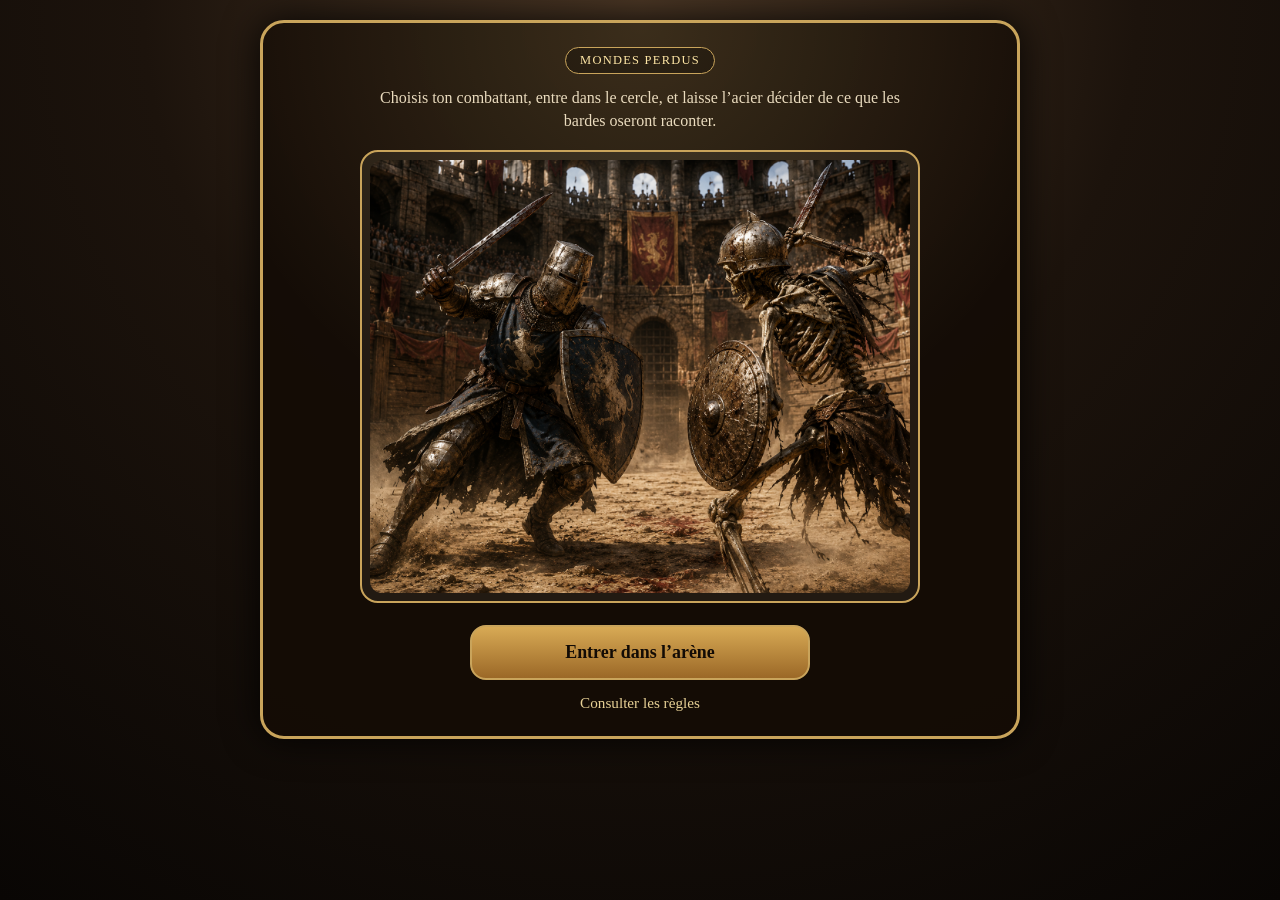
<file: index.html>
<!DOCTYPE html>
<html lang="fr">
<head>
  <meta charset="UTF-8" />
  <meta name="viewport" content="width=device-width, initial-scale=1.0" />

  <title>Mondes Perdus - Arène de Combat</title>

   <link rel="stylesheet" href="style.css?v=114">
  
  
</head>

<body>
  <main class="splash">
    <div class="badge">Mondes Perdus</div>
  
    <p>
      Choisis ton combattant, entre dans le cercle, et laisse l’acier décider
      de ce que les bardes oseront raconter.
    </p>

    <div class="cover">
      <img src="images/arene1.png" alt="Arène de combat fantasy" />
    </div>

    <a class="arena-button" href="duel.html">
      Entrer dans l’arène
    </a>

    <a class="secondary-link" href="regles.html">
      Consulter les règles
    </a>
  </main>
    
</body>
</html>
</file>
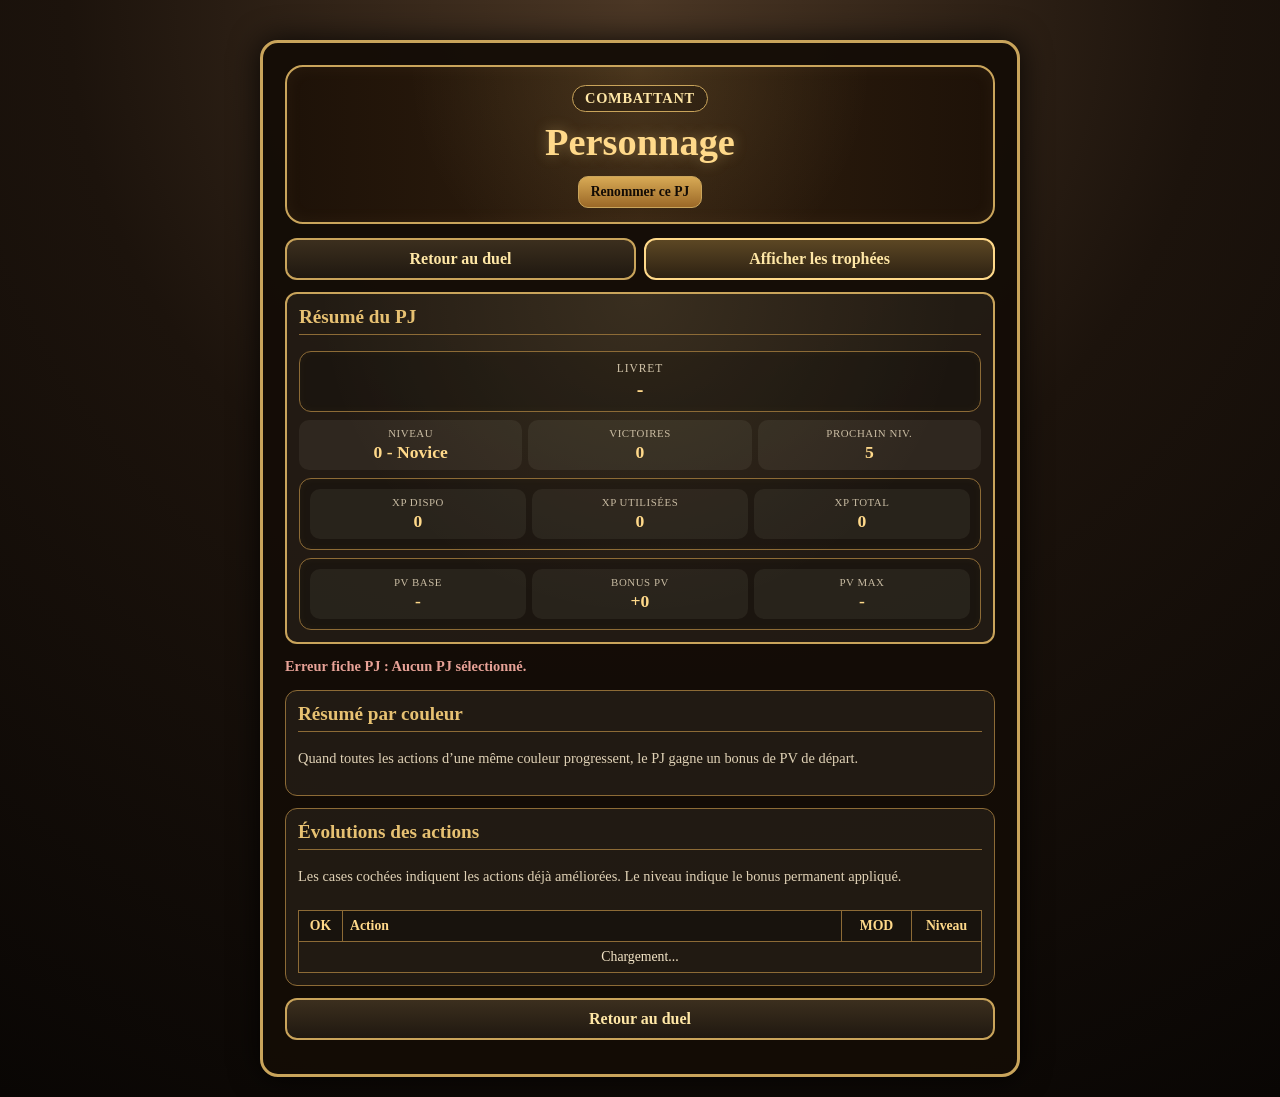
<file: fiche-pj.html>
<!DOCTYPE html>
<html lang="fr">
<head>
  <meta charset="UTF-8" />
  <meta name="viewport" content="width=device-width, initial-scale=1.0" />

  <title>Fiche PJ - Mondes Perdus Duels</title>

  <link rel="stylesheet" href="style.css?v=127">
</head>

<body>
  <main class="app rules-page">
    <header class="pj-banner">
      <div class="pj-banner-type" id="sheetCharacterType">Combattant</div>
      <h1 class="pj-banner-name" id="sheetCharacterName">Personnage</h1>

      <button
        type="button"
        class="pj-rename-button"
        onclick="renameCurrentCharacter()"
      >
        Renommer ce PJ
      </button>
    </header>

    <div class="home-actions sheet-actions">
      <button type="button" class="button-link" onclick="goBackToDuel()">
        Retour au duel
      </button>

      <button
        type="button"
        id="toggleTrophiesButton"
        class="button-link trophy-toggle-button"
        onclick="toggleTrophyPanel()"
      >
        Afficher les trophées
      </button>
    </div>

    <section class="rules-card pj-compact-summary-card">
      <h2>Résumé du PJ</h2>

      <div class="pj-compact-summary">
        <div class="pj-summary-line">
          <span>Livret</span>
          <strong id="sheetFighterName">-</strong>
        </div>
        <div class="pj-summary-line-three">
          <div>
            <span>Niveau</span>
            <strong id="sheetLevel">0 - Novice</strong>
          </div>
    
          <div>
            <span>Victoires</span>
            <strong id="sheetVictories">0</strong>
          </div>
          <div>
            <span>Prochain niv.</span>
            <strong id="sheetNextLevel">5</strong>
          </div>
        </div>
            

        <div class="pj-summary-line pj-summary-line-three">
          <div>
            <span>XP dispo</span>
            <strong id="sheetXpAvailable">0</strong>
          </div>

          <div>
            <span>XP utilisées</span>
            <strong id="sheetXpSpent">0</strong>
          </div>

          <div>
            <span>XP total</span>
            <strong id="sheetXpTotal">0</strong>
          </div>
        </div>

        <div class="pj-summary-line pj-summary-line-three">
          <div>
            <span>PV base</span>
            <strong id="sheetBodyStart">-</strong>
          </div>

          <div>
            <span>Bonus PV</span>
            <strong id="sheetBodyBonus">+0</strong>
          </div>

          <div>
            <span>PV max</span>
            <strong id="sheetCurrentPv">-</strong>
          </div>
        </div>
      </div>
    </section>

    <p id="sheetStatus" class="rules-note"></p>

    <section class="rules-card">
      <h2>Résumé par couleur</h2>
      <p class="rules-note">
        Quand toutes les actions d’une même couleur progressent, le PJ gagne un bonus de PV de départ.
      </p>

      <div id="colorSummary" class="color-summary-grid"></div>
    </section>

    <section class="rules-card">
      <h2>Évolutions des actions</h2>
      <p class="rules-note">
        Les cases cochées indiquent les actions déjà améliorées. Le niveau indique le bonus permanent appliqué.
      </p>

      <div class="table-scroll">
        <table class="evolution-table">
          <thead>
            <tr>
              <th>OK</th>
              <th>Action</th>
              <th>MOD</th>
              <th>Niveau</th>
            </tr>
          </thead>

          <tbody id="evolutionTableBody">
            <tr>
              <td colspan="4">Chargement...</td>
            </tr>
          </tbody>
        </table>
      </div>
    </section>

    <section id="trophyPanel" class="trophy-panel" style="display:none;">
      <section class="rules-card">
        <h2>Trophées par couleur</h2>
        <p class="rules-note">
          Un trophée est débloqué quand toutes les actions d’une même couleur ont été améliorées.
          Les niveaux supérieurs donnent double, triple, quadruple ou quintuple trophée.
        </p>

        <div id="trophyGrid" class="trophy-grid"></div>
      </section>

      <section class="rules-card">
        <h2>Trophées spéciaux</h2>
        <p class="rules-note">
          Ces trophées récompensent la progression générale du combattant.
        </p>

        <div id="specialTrophyGrid" class="trophy-grid"></div>
      </section>
    </section>

    <div class="home-actions">
      <button type="button" class="button-link" onclick="goBackToDuel()">
        Retour au duel
      </button>
    </div>
  </main>

  <div
    id="renameModal"
    class="rename-modal"
    style="display:none;"
    role="dialog"
    aria-modal="true"
  >
    <div class="rename-modal-card">
      <div class="rename-modal-badge">Renommer le PJ</div>

      <h2 id="renameModalTitle">Nouveau nom</h2>

      <p class="rename-modal-text">
        Choisis le nouveau nom de ton combattant. Ses XP et évolutions seront conservées.
      </p>

      <label for="renameCharacterInput">Nom du PJ</label>
      <input id="renameCharacterInput" type="text" placeholder="Nouveau nom" />

      <p id="renameModalError" class="rename-modal-error"></p>

      <div class="rename-modal-actions">
        <button
          type="button"
          class="secondary-button"
          onclick="closeRenameModal()"
        >
          Annuler
        </button>

        <button type="button" onclick="confirmRenameCharacter()">
          Valider
        </button>
      </div>
    </div>
  </div>

  <script src="fiche-pj.js?v=87"></script>
</body>
</html>
</file>
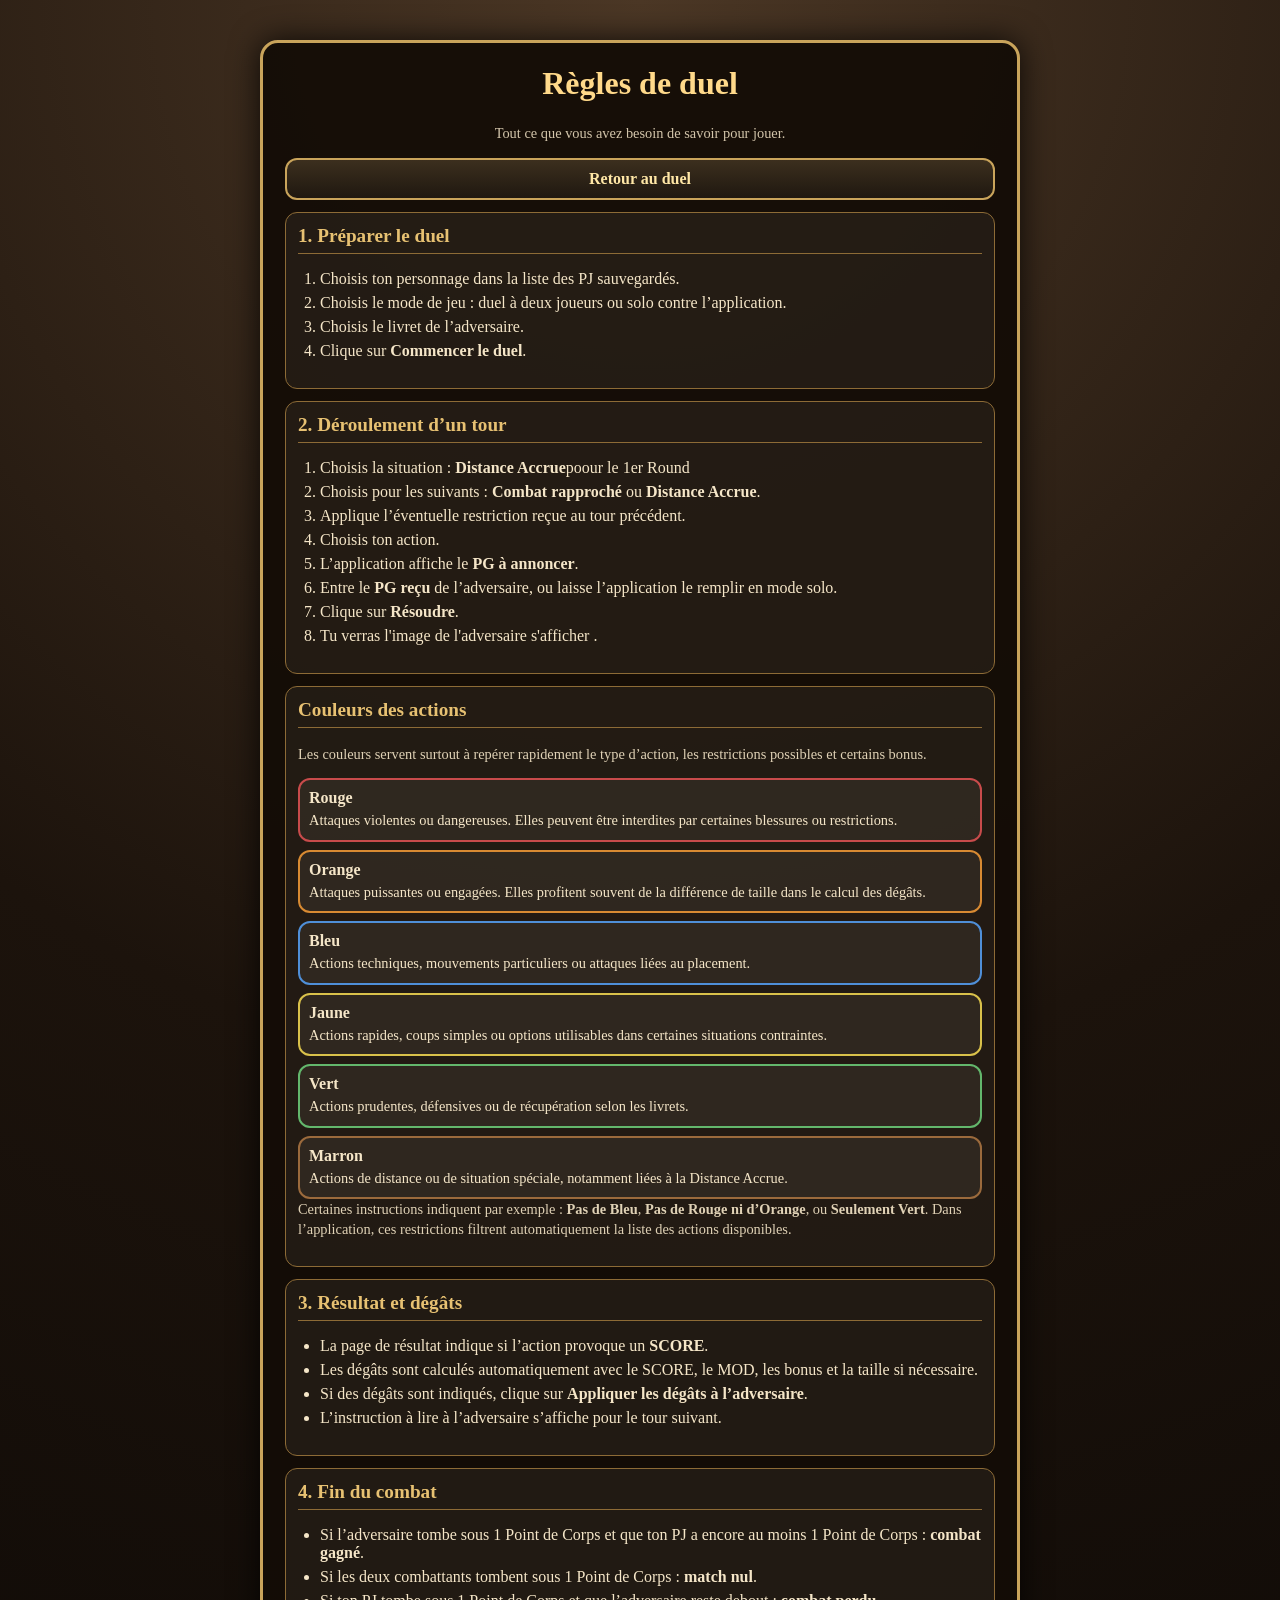
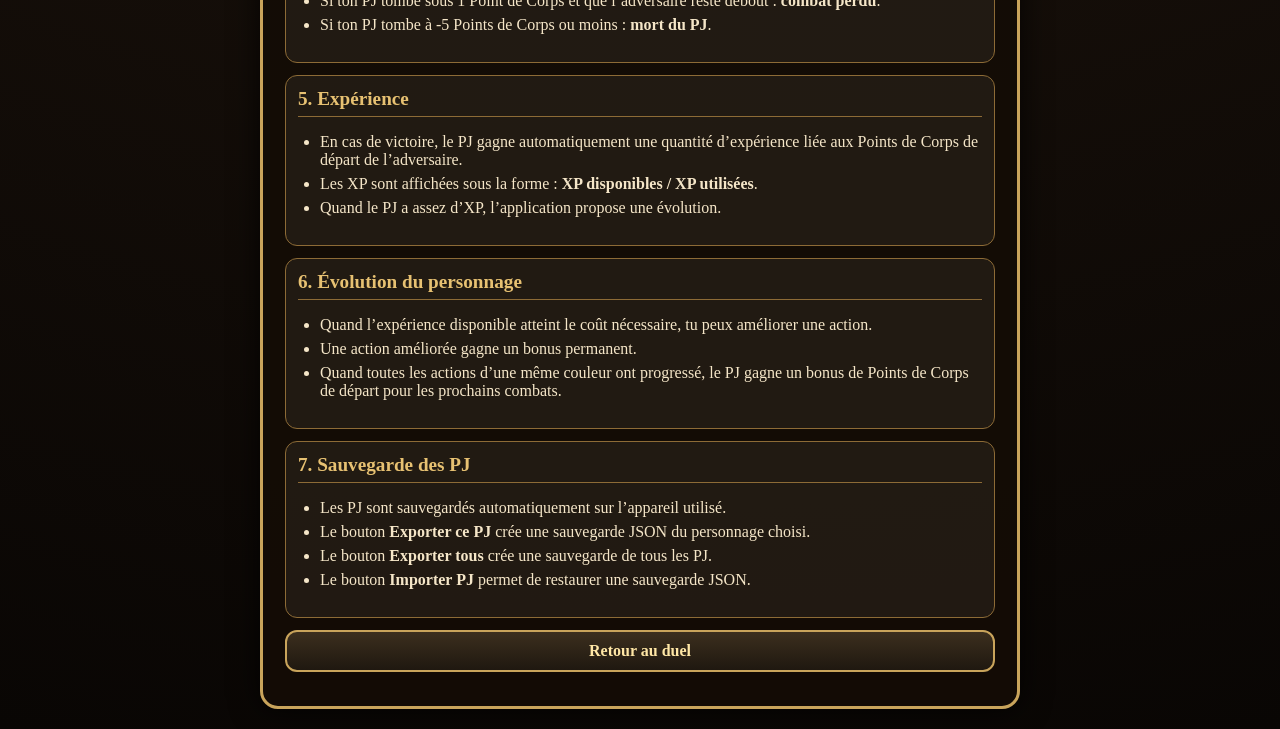
<file: regles.html>
<!DOCTYPE html>
<html lang="fr">
<head>
  <meta charset="UTF-8" />
  <meta name="viewport" content="width=device-width, initial-scale=1.0" />

  <title>Règles - Mondes Perdus Duels</title>

  <link rel="stylesheet" href="style.css?v=10">
</head>

<body>
  <main class="app rules-page">
    <h1>Règles de duel</h1>
    <p class="small">Tout ce que vous avez besoin de savoir pour jouer.</p>

    <div class="home-actions">
      <button type="button" class="button-link" onclick="goBackToDuel()">
  Retour au duel
</button>
    </div>

    <section class="rules-card">
      <h2>1. Préparer le duel</h2>
      <ol>
        <li>Choisis ton personnage dans la liste des PJ sauvegardés.</li>
        <li>Choisis le mode de jeu : duel à deux joueurs ou solo contre l’application.</li>
        <li>Choisis le livret de l’adversaire.</li>
        <li>Clique sur <strong>Commencer le duel</strong>.</li>
      </ol>
    </section>

    <section class="rules-card">
      <h2>2. Déroulement d’un tour</h2>
      <ol>
        <li>Choisis la situation : <strong>Distance Accrue</strong>poour le 1er Round</li>
        <li>Choisis pour les suivants : <strong>Combat rapproché</strong> ou <strong>Distance Accrue</strong>.</li>
        <li>Applique l’éventuelle restriction reçue au tour précédent.</li>
        <li>Choisis ton action.</li>
        <li>L’application affiche le <strong>PG à annoncer</strong>.</li>
        <li>Entre le <strong>PG reçu</strong> de l’adversaire, ou laisse l’application le remplir en mode solo.</li>
        <li>Clique sur <strong>Résoudre</strong>.</li>
        <li>Tu verras l'image de l'adversaire s'afficher .</li>
      </ol>
    </section>

    <section class="rules-card">
      <h2>Couleurs des actions</h2>
    
      <p class="rules-note">
        Les couleurs servent surtout à repérer rapidement le type d’action, les restrictions possibles et certains bonus.
      </p>
    
      <div class="color-help-grid">
        <div class="color-help-item color-red">
          <strong>Rouge</strong>
          <span>Attaques violentes ou dangereuses. Elles peuvent être interdites par certaines blessures ou restrictions.</span>
        </div>
    
        <div class="color-help-item color-orange">
          <strong>Orange</strong>
          <span>Attaques puissantes ou engagées. Elles profitent souvent de la différence de taille dans le calcul des dégâts.</span>
        </div>
    
        <div class="color-help-item color-blue">
          <strong>Bleu</strong>
          <span>Actions techniques, mouvements particuliers ou attaques liées au placement.</span>
        </div>
    
        <div class="color-help-item color-yellow">
          <strong>Jaune</strong>
          <span>Actions rapides, coups simples ou options utilisables dans certaines situations contraintes.</span>
        </div>
    
        <div class="color-help-item color-green">
          <strong>Vert</strong>
          <span>Actions prudentes, défensives ou de récupération selon les livrets.</span>
        </div>
    
        <div class="color-help-item color-brown">
          <strong>Marron</strong>
          <span>Actions de distance ou de situation spéciale, notamment liées à la Distance Accrue.</span>
        </div>
      </div>
    
      <p class="rules-note">
        Certaines instructions indiquent par exemple : <strong>Pas de Bleu</strong>, <strong>Pas de Rouge ni d’Orange</strong>, ou <strong>Seulement Vert</strong>. Dans l’application, ces restrictions filtrent automatiquement la liste des actions disponibles.
      </p>
    </section>
    
    <section class="rules-card">
      <h2>3. Résultat et dégâts</h2>
      <ul>
        <li>La page de résultat indique si l’action provoque un <strong>SCORE</strong>.</li>
        <li>Les dégâts sont calculés automatiquement avec le SCORE, le MOD, les bonus et la taille si nécessaire.</li>
        <li>Si des dégâts sont indiqués, clique sur <strong>Appliquer les dégâts à l’adversaire</strong>.</li>
        <li>L’instruction à lire à l’adversaire s’affiche pour le tour suivant.</li>
      </ul>
    </section>

    <section class="rules-card">
      <h2>4. Fin du combat</h2>
      <ul>
        <li>Si l’adversaire tombe sous 1 Point de Corps et que ton PJ a encore au moins 1 Point de Corps : <strong>combat gagné</strong>.</li>
        <li>Si les deux combattants tombent sous 1 Point de Corps : <strong>match nul</strong>.</li>
        <li>Si ton PJ tombe sous 1 Point de Corps et que l’adversaire reste debout : <strong>combat perdu</strong>.</li>
        <li>Si ton PJ tombe à -5 Points de Corps ou moins : <strong>mort du PJ</strong>.</li>
      </ul>
    </section>

    <section class="rules-card">
      <h2>5. Expérience</h2>
      <ul>
        <li>En cas de victoire, le PJ gagne automatiquement une quantité d’expérience liée aux Points de Corps de départ de l’adversaire.</li>
        <li>Les XP sont affichées sous la forme : <strong>XP disponibles / XP utilisées</strong>.</li>
        <li>Quand le PJ a assez d’XP, l’application propose une évolution.</li>
      </ul>
    </section>

    <section class="rules-card">
      <h2>6. Évolution du personnage</h2>
      <ul>
        <li>Quand l’expérience disponible atteint le coût nécessaire, tu peux améliorer une action.</li>
        <li>Une action améliorée gagne un bonus permanent.</li>
        <li>Quand toutes les actions d’une même couleur ont progressé, le PJ gagne un bonus de Points de Corps de départ pour les prochains combats.</li>
      </ul>
    </section>

    <section class="rules-card">
      <h2>7. Sauvegarde des PJ</h2>
      <ul>
        <li>Les PJ sont sauvegardés automatiquement sur l’appareil utilisé.</li>
        <li>Le bouton <strong>Exporter ce PJ</strong> crée une sauvegarde JSON du personnage choisi.</li>
        <li>Le bouton <strong>Exporter tous</strong> crée une sauvegarde de tous les PJ.</li>
        <li>Le bouton <strong>Importer PJ</strong> permet de restaurer une sauvegarde JSON.</li>
      </ul>
    </section>

    
    <div class="home-actions">
      <a class="button-link" href="duel.html">Retour au duel</a>
    </div>
  </main>

  <script>
  function goBackToDuel() {
    if (window.history.length > 1) {
      window.history.back();
    } else {
      window.location.href = "index.html";
    }
  }
</script>
  
</body>
</html>
</file>
<file: style.css>
/* ============================================================
   MONDES PERDUS - DUELS
   style.css complet corrige
   Version conseillee : style.css?v=126
   ============================================================ */

/* ============================================================
   VARIABLES
   ============================================================ */

:root {
  --bg-dark: #090604;
  --bg-mid: #1c130c;
  --bg-warm: #4b3725;

  --panel-bg: rgba(20, 12, 6, 0.94);
  --panel-soft: rgba(255, 244, 210, 0.08);
  --panel-softer: rgba(255, 244, 210, 0.06);
  --panel-dark: rgba(0, 0, 0, 0.24);

  --gold: #c9a45b;
  --gold-light: #ffd98a;
  --gold-soft: #ffe7a6;
  --gold-muted: #8d6b36;

  --text-main: #f5e6c8;
  --text-dark: #120b05;

  --input-bg: #f8ecd0;
  --input-text: #1e1309;

  --success: #b8ffbd;
  --danger: #ffb3a7;

  --red: #ff7777;
  --orange: #ffae4f;
  --green: #72d672;
  --yellow: #ffe066;
  --blue: #66aaff;
  --brown: #c49a6c;
  --pink: #ff88aa;

  --radius-sm: 8px;
  --radius-md: 12px;
  --radius-lg: 18px;
  --radius-xl: 24px;

  --shadow-main: 0 0 30px rgba(0, 0, 0, 0.8);
  --shadow-sticky: 0 6px 18px rgba(0, 0, 0, 0.55);

  --max-width: 720px;
  --max-width-duel: 680px;
}

/* ============================================================
   BASE
   ============================================================ */

* {
  box-sizing: border-box;
}

html {
  min-height: 100%;
}

body {
  margin: 0;
  min-height: 100vh;
  padding: 20px;

  display: flex;
  justify-content: center;
  align-items: flex-start;

  font-family: Georgia, "Times New Roman", serif;
  color: var(--text-main);

  background:
    radial-gradient(circle at top, var(--bg-warm) 0, var(--bg-mid) 45%, var(--bg-dark) 100%);
}

.app {
  width: 100%;
  max-width: var(--max-width);
  margin-top: 20px;
  padding: 22px;

  border: 3px solid var(--gold);
  border-radius: var(--radius-lg);
  background: var(--panel-bg);
  box-shadow: var(--shadow-main);
}

h1,
h2,
h3,
p {
  margin-top: 0;
}

h1 {
  text-align: center;
  color: var(--gold-light);
  font-size: 2rem;
}

h2 {
  color: #e7c172;
  font-size: 1.2rem;
  border-bottom: 1px solid var(--gold-muted);
  padding-bottom: 6px;
}

h3 {
  color: var(--gold-light);
}

p {
  line-height: 1.4;
}

label {
  display: block;
  margin-top: 14px;
  margin-bottom: 6px;
  font-weight: bold;
}

select,
input,
button {
  width: 100%;
  padding: 12px;
  border-radius: 10px;
  border: 1px solid var(--gold);
  font: inherit;
  font-size: 1rem;
}

select,
input {
  background: var(--input-bg);
  color: var(--input-text);
}

button {
  margin-top: 18px;
  background: linear-gradient(#d8aa55, #9b6827);
  color: var(--text-dark);
  font-weight: bold;
  cursor: pointer;
  transition:
    filter 0.18s ease,
    transform 0.12s ease,
    border-color 0.18s ease,
    background 0.18s ease;
}

button:hover {
  filter: brightness(1.1);
}

button:active {
  transform: translateY(1px);
}

button:disabled {
  opacity: 0.45;
  cursor: not-allowed;
  filter: grayscale(0.4);
}

button:focus-visible,
select:focus-visible,
input:focus-visible,
a:focus-visible {
  outline: 3px solid var(--gold-light);
  outline-offset: 2px;
}

a {
  color: var(--gold-soft);
}

/* ============================================================
   BLOCS GENERIQUES
   ============================================================ */

.panel,
.rules-card,
.home-card,
.character-creation-fields,
.character-tools-panel {
  border: 1px solid var(--gold-muted);
  border-radius: var(--radius-md);
  background: var(--panel-soft);
}

.panel {
  margin-top: 18px;
  padding: 14px;
}

.small {
  font-size: 0.9rem;
  opacity: 0.85;
  text-align: center;
}

.error,
.danger {
  color: var(--danger);
  font-weight: bold;
}

.success {
  color: var(--success);
  font-weight: bold;
}

/* ============================================================
   PAGE D'ACCUEIL / SPLASH
   ============================================================ */

.splash {
  width: 100%;
  max-width: 760px;
  padding: 24px;
  border: 3px solid var(--gold);
  border-radius: var(--radius-xl);
  background:
    radial-gradient(circle at top, rgba(255, 217, 138, 0.16), transparent 55%),
    rgba(20, 12, 6, 0.96);
  box-shadow: 0 0 36px rgba(0, 0, 0, 0.85);
  text-align: center;
}

.badge,
.home-badge {
  display: inline-block;
  margin-bottom: 12px;
  padding: 5px 14px;
  border: 1px solid var(--gold);
  border-radius: 999px;
  background: rgba(0, 0, 0, 0.25);
  color: var(--gold-soft);
  font-size: 0.78rem;
  letter-spacing: 0.1em;
  text-transform: uppercase;
}

.splash h1 {
  margin: 0;
  color: var(--gold-light);
  font-size: 3rem;
  text-shadow: 0 0 14px rgba(255, 217, 138, 0.35);
}

.splash h2 {
  margin: 8px 0 14px;
  color: #f3d7a0;
  font-size: 1.35rem;
  font-weight: normal;
  border-bottom: 0;
}

.splash p {
  max-width: 520px;
  margin: 0 auto 18px;
  line-height: 1.45;
  font-size: 1rem;
  opacity: 0.95;
}

.cover {
  margin: 18px auto 22px;
  max-width: 560px;
  padding: 8px;
  border: 2px solid var(--gold);
  border-radius: var(--radius-lg);
  background: var(--panel-softer);
}

.cover img {
  display: block;
  width: 100%;
  height: auto;
  border-radius: var(--radius-md);
}

.arena-button {
  display: block;
  width: 100%;
  max-width: 340px;
  margin: 0 auto;
  padding: 15px 18px;
  border: 2px solid var(--gold);
  border-radius: 16px;
  background: linear-gradient(#d8aa55, #9b6827);
  color: var(--text-dark);
  font-weight: bold;
  font-size: 1.12rem;
  text-decoration: none;
}

.arena-button:hover {
  filter: brightness(1.1);
}

.secondary-link {
  display: inline-block;
  margin-top: 14px;
  color: var(--gold-soft);
  text-decoration: none;
  font-size: 0.95rem;
  opacity: 0.9;
}

.secondary-link:hover {
  text-decoration: underline;
}

/* Ancien accueil dans duel.html, conservé si présent */
.home-hero {
  text-align: center;
  padding: 18px 12px 14px;
  margin-bottom: 16px;
  border: 2px solid var(--gold);
  border-radius: var(--radius-lg);
  background:
    radial-gradient(circle at top, rgba(255, 217, 138, 0.18), transparent 55%),
    linear-gradient(rgba(60, 38, 18, 0.8), rgba(16, 10, 5, 0.95));
  box-shadow: inset 0 0 20px rgba(255, 217, 138, 0.08);
}

.home-hero h1 {
  margin-bottom: 6px;
  font-size: 2.25rem;
  text-shadow: 0 0 12px rgba(255, 217, 138, 0.35);
}

.home-hero #appSubtitle {
  max-width: 420px;
  margin: 0 auto;
  font-size: 0.98rem;
  opacity: 0.92;
}

body.duel-active .home-hero {
  display: none !important;
}

/* ============================================================
   CARTES ACCUEIL DUEL
   ============================================================ */

.home-card {
  margin-top: 12px;
  padding: 12px;
  background:
    linear-gradient(rgba(255, 244, 210, 0.08), rgba(255, 244, 210, 0.03));
}

.home-card h3 {
  margin-bottom: 8px;
  font-size: 1rem;
  border-bottom: 1px solid rgba(201, 164, 91, 0.45);
  padding-bottom: 6px;
}

.home-start-card {
  margin-top: 14px;
  padding: 10px;
  border: 2px solid var(--gold);
  border-radius: 16px;
  background:
    radial-gradient(circle at center, rgba(255, 217, 138, 0.16), transparent 70%),
    rgba(0, 0, 0, 0.22);
}

.home-start-card button {
  margin-top: 0;
  padding: 14px;
  border-radius: 14px;
  font-size: 1.05rem;
}

.home-actions {
  display: grid;
  grid-template-columns: 1fr;
  gap: 8px;
  margin: 10px 0 12px;
}

#setupPanel > h2 {
  text-align: center;
  font-size: 1.25rem;
  margin-bottom: 10px;
}

body:not(.duel-active) #loadMessage {
  margin-top: 12px;
  color: var(--gold-soft);
}

/* ============================================================
   TITRE PAGE DUEL
   ============================================================ */

.duel-page-title {
  text-align: center;
  margin: 0 0 12px;
  padding-bottom: 8px;
  border-bottom: 1px solid rgba(201, 164, 91, 0.45);
}

.duel-page-title h1 {
  margin: 0;
  color: var(--gold-light);
  font-size: 1.65rem;
  letter-spacing: 0.04em;
  text-shadow: 0 0 10px rgba(255, 217, 138, 0.25);
}

body.duel-active .duel-page-title {
  margin-bottom: 4px;
  padding-bottom: 4px;
}

body.duel-active .duel-page-title h1 {
  font-size: 1.05rem;
}

/* ============================================================
   BOUTONS ET LIENS
   ============================================================ */

.button-link {
  display: block;
  width: 100%;
  padding: 10px;
  border: 2px solid var(--gold);
  border-radius: var(--radius-md);
  background: linear-gradient(#3c2f1e, #1f1810);
  color: var(--gold-soft);
  text-align: center;
  text-decoration: none;
  font-weight: bold;
}

button.button-link {
  margin-top: 0;
  cursor: pointer;
}

.button-link:hover {
  filter: brightness(1.15);
}

.secondary-button {
  background: linear-gradient(#4b3f2a, #241b10);
  color: var(--gold-soft);
  border-color: var(--gold);
}

.danger-button {
  background: linear-gradient(#8f3a3a, #4f1f1f);
  color: #ffe8e8;
  border-color: #c95b5b;
}

/* ============================================================
   GESTION PJ
   ============================================================ */

.character-title-row {
  display: flex;
  align-items: center;
  justify-content: space-between;
  gap: 8px;
  margin-top: 12px;
}

.character-title-row label {
  margin-top: 0;
}

.character-title-actions {
  display: flex;
  align-items: center;
  gap: 6px;
}

.small-inline-button {
  width: auto;
  margin: 0;
  padding: 5px 9px;
  border-radius: var(--radius-sm);
  font-size: 0.75rem;
}

.character-buttons {
  display: grid;
  grid-template-columns: 1fr 1fr;
  gap: 6px;
  margin-top: 8px;
}

.character-buttons button {
  margin-top: 0;
  padding: 8px;
  font-size: 0.9rem;
}

.character-management-buttons {
  margin-top: 6px;
}

.character-management-buttons button {
  padding: 7px;
  font-size: 0.85rem;
}

.character-creation-fields {
  margin-top: 8px;
  padding: 8px;
  background: var(--panel-softer);
}

.import-export-buttons {
  grid-template-columns: 1fr 1fr 1fr;
  margin-top: 6px;
}

.import-export-buttons button {
  padding: 7px;
  font-size: 0.78rem;
}

.icon-tool-button {
  width: 34px;
  height: 34px;
  margin: 0;
  padding: 6px;
  display: inline-flex;
  align-items: center;
  justify-content: center;
  border-radius: 10px;
  border: 1px solid var(--gold);
  background: linear-gradient(#3c2f1e, #1f1810);
  color: var(--gold-soft);
}

.icon-tool-button svg {
  width: 20px;
  height: 20px;
  fill: none;
  stroke: currentColor;
  stroke-width: 2;
  stroke-linecap: round;
  stroke-linejoin: round;
}

.icon-tool-button.active {
  background: linear-gradient(#d8aa55, #9b6827);
  color: var(--text-dark);
}

.character-tools-panel {
  margin-top: 8px;
  padding: 8px;
  background: var(--panel-softer);
}

.character-tools-panel .import-export-buttons {
  margin-top: 0;
}

/* ============================================================
   MODE DUEL ACTIF
   ============================================================ */

body.duel-active {
  display: block !important;
  padding: 0 6px 6px !important;
}

body.duel-active .app {
  max-width: var(--max-width-duel);
  margin: 0 auto;
  padding: 10px;
  border-radius: var(--radius-md);
}

body.duel-active #setupPanel,
body.duel-active #appSubtitle {
  display: none;
}

body.duel-active h1 {
  font-size: 1.2rem;
  margin-bottom: 4px;
}

body.duel-active h2 {
  font-size: 1rem;
  margin: 4px 0 6px;
  padding-bottom: 4px;
}

body.duel-active .panel {
  margin-top: 8px;
  padding: 8px;
  border-radius: 10px;
}

body.duel-active label {
  margin-top: 8px;
  margin-bottom: 3px;
}

body.duel-active select,
body.duel-active input,
body.duel-active button {
  padding: 8px;
  font-size: 0.95rem;
}

body.duel-active p {
  margin: 5px 0;
}

#duelCompactSummary {
  display: none;
  color: var(--gold-light);
  font-weight: bold;
  margin: 4px 0 8px;
}

body.duel-active #duelCompactSummary {
  display: block;
}

body.duel-active #duelDetails,
body.duel-active #bodyPanel {
  display: none;
}

/* ============================================================
   BARRE FIXE PV
   ============================================================ */

#fixedHpBar,
body:not(.duel-active) #fixedHpBar {
  display: none !important;
}

body.duel-active #fixedHpBar {
  display: grid !important;
  position: sticky;
  top: 0;
  z-index: 9999;

  width: 100%;
  max-width: var(--max-width-duel);
  margin: 0 auto 6px;
  padding: 6px;

  grid-template-columns: repeat(4, 1fr);
  gap: 5px;

  background: #100d07;
  border: 2px solid var(--gold);
  border-top: 0;
  border-radius: 0 0 var(--radius-md) var(--radius-md);
  box-shadow: var(--shadow-sticky);
}

.hp-box {
  text-align: center;
  border: 1px solid var(--gold-muted);
  border-radius: var(--radius-sm);
  padding: 4px;
  min-height: 34px;
  background: #18140c;
}

body.duel-active #fixedHpBar .hp-box:first-child {
  grid-column: 1 / 3;
}

body.duel-active #fixedHpBar .hp-box:nth-child(2) {
  grid-column: 3 / 5;
}

.hp-box span {
  display: block;
  font-size: 0.62rem;
  line-height: 1;
  opacity: 0.85;
}

.hp-box strong {
  display: block;
  color: var(--gold-light);
  font-size: 0.88rem;
  line-height: 1;
}

.hp-mini-button {
  width: 100%;
  margin: 0;
  padding: 5px 3px;
  min-height: 30px;
  border-radius: var(--radius-sm);
  font-size: 0.66rem;
  line-height: 1.05;
  text-align: center;
}

/* Ligne boutons : PV / Nouveau / Fiche / Fuite */
body.duel-active #fixedHpBar .hp-mini-button[onclick="toggleHpTools()"] {
  grid-column: 1 / 2;
}

body.duel-active #fixedHpBar .hp-new-duel-button {
  grid-column: 2 / 3;
}

body.duel-active #duelCharacterSheetButton {
  grid-column: 3 / 4;
}

body.duel-active #fixedHpBar .hp-flee-button {
  grid-column: 4 / 5;
}

body.duel-active #combatLogButton {
  grid-column: 1 / 3;
}

body.duel-active #duelRulesButton {
  grid-column: 3 / 5;
}

.hp-new-duel-button {
  background: linear-gradient(#8f5a3a, #5b2b1f);
  color: #ffe8d0;
  border-color: #c98a5b;
}

.hp-flee-button {
  background: linear-gradient(#4f4f4f, #222222);
  color: var(--text-main);
  border-color: #aaa;
}

.hp-sheet-button,
.hp-log-button,
.hp-rules-button,
.hp-audio-button {
  background: linear-gradient(#3c2f1e, #1f1810);
  color: var(--gold-soft);
  border-color: var(--gold);
}

.hp-log-button.active,
.hp-audio-button.active,
.audio-control-row button.active {
  background: linear-gradient(#d8aa55, #9b6827);
  color: var(--text-dark);
}

.hp-tools,
body.duel-active #hpTools {
  grid-column: 1 / -1;
  display: grid;
  grid-template-columns: 1fr auto;
  gap: 5px;
}

.hp-tools input,
.hp-tools button,
body.duel-active #hpTools input,
body.duel-active #hpTools button {
  margin: 0;
  padding: 6px;
  min-height: 30px;
  font-size: 0.75rem;
}

#fixedHpBar .hp-audio-row {
  display: contents;
}

/* ============================================================
   STATS / XP / EVOLUTION DU DUEL
   ============================================================ */

.stat-grid {
  display: grid;
  grid-template-columns: repeat(3, 1fr);
  gap: 8px;
  text-align: center;
}

.stat-grid.two {
  grid-template-columns: repeat(2, 1fr);
}

.stat {
  border: 1px solid var(--gold-muted);
  border-radius: 10px;
  padding: 10px;
  background: rgba(0, 0, 0, 0.2);
}

.stat strong {
  display: block;
  color: var(--gold-light);
  font-size: 1.2rem;
}

body.duel-active .stat {
  padding: 6px;
}

body.duel-active .stat strong {
  font-size: 1rem;
}

.xp-panel,
.opponent-instruction-panel,
.combat-end-panel,
.evolution-panel,
.solo-opponent-panel {
  margin: 6px 0 8px;
  padding: 8px;
  border-radius: var(--radius-md);
  text-align: center;
}

.xp-panel {
  border: 1px solid var(--gold);
  background: var(--panel-soft);
}

.xp-panel span,
.opponent-instruction-panel span,
.combat-end-panel span,
.evolution-panel span,
.solo-opponent-panel span {
  display: block;
  font-size: 0.78rem;
  text-transform: uppercase;
  letter-spacing: 0.05em;
  opacity: 0.85;
  margin-bottom: 3px;
}

.xp-panel strong,
.opponent-instruction-panel strong,
.combat-end-panel strong,
.solo-opponent-panel strong {
  display: block;
  color: var(--gold-light);
  line-height: 1.25;
}

.xp-panel strong {
  font-size: 1.4rem;
}

.evolution-panel {
  border: 2px solid var(--green);
  background: rgba(60, 150, 60, 0.18);
}

.evolution-panel span {
  color: #cfffca;
}

.evolution-panel p {
  margin: 4px 0 8px;
  font-size: 0.85rem;
}

.evolution-panel button {
  margin-top: 8px;
}

body.duel-active .xp-panel {
  margin-top: 4px;
  padding: 6px;
}

body.duel-active .xp-panel strong {
  font-size: 1.2rem;
}

/* ============================================================
   TOUR / ACTIONS
   ============================================================ */

.action-screen {
  margin-top: 8px;
  padding: 8px;
  border: 1px solid var(--gold-muted);
  border-radius: 10px;
  background: rgba(0, 0, 0, 0.22);
}

.mode-toggle {
  display: grid;
  grid-template-columns: 1fr 1fr;
  gap: 6px;
  margin-top: 4px;
}

.mode-toggle button {
  margin: 0;
  padding: 10px 6px;
  border: 2px solid var(--gold-muted);
  border-radius: 10px;
  background: var(--panel-soft);
  color: var(--text-main);
  font-size: 0.9rem;
}

.mode-toggle button.active {
  border-color: var(--gold-light);
  background: linear-gradient(#d8aa55, #9b6827);
  color: var(--text-dark);
}

.compact-select {
  padding: 7px 9px;
  min-height: 36px;
  font-size: 0.9rem;
}

.action-select {
  padding: 8px 9px;
  min-height: 38px;
  font-size: 0.9rem;
}

.pg-card {
  text-align: center;
  border: 2px solid var(--gold);
  border-radius: var(--radius-md);
  padding: 8px;
  margin-bottom: 8px;
  background: rgba(255, 217, 138, 0.1);
}

.pg-card span {
  display: block;
  font-size: 0.85rem;
  opacity: 0.85;
  margin-bottom: 2px;
}

.pg-card strong {
  display: block;
  font-size: 2.4rem;
  color: var(--gold-light);
  line-height: 1;
}

.resolve-row {
  display: grid;
  grid-template-columns: 1fr auto;
  gap: 6px;
  align-items: stretch;
}

.resolve-row input,
.resolve-row button {
  margin: 0;
}

.resolve-row button {
  width: auto;
  min-width: 96px;
}

body.duel-active .mode-toggle button {
  padding: 8px 5px;
  font-size: 0.85rem;
}

body.duel-active .compact-select,
body.duel-active .action-select {
  padding: 7px 8px;
  min-height: 34px;
  font-size: 0.88rem;
}

body.duel-active .pg-card strong {
  font-size: 2rem;
}

/* ============================================================
   RESTRICTIONS
   ============================================================ */

.restriction-banner {
  margin-top: 8px;
  padding: 8px;

  border: 2px solid var(--gold);
  border-radius: 10px;
  background: var(--panel-soft);

  color: var(--text-main);
  text-align: center;
  font-weight: bold;
  text-transform: uppercase;
  letter-spacing: 0.04em;
}

.restriction-none {
  border-color: var(--gold);
}

.restriction-blue {
  border-color: var(--blue);
  background: rgba(60, 120, 220, 0.25);
  color: #cfe6ff;
}

.restriction-red {
  border-color: var(--red);
  background: rgba(180, 40, 40, 0.25);
  color: #ffd0d0;
}

.restriction-orange {
  border-color: var(--orange);
  background: rgba(220, 120, 30, 0.25);
  color: #ffe0b8;
}

.restriction-yellow {
  border-color: var(--yellow);
  background: rgba(190, 160, 40, 0.25);
  color: #fff2a8;
}

.restriction-green {
  border-color: var(--green);
  background: rgba(60, 150, 60, 0.25);
  color: #cfffca;
}

.restriction-brown {
  border-color: var(--brown);
  background: rgba(130, 80, 35, 0.35);
  color: #f0d0a8;
}

.restriction-danger {
  border-color: var(--pink);
  background: rgba(160, 30, 80, 0.28);
  color: #ffd1df;
}

/* ============================================================
   RESULTATS
   ============================================================ */

.result-card {
  display: grid;
  gap: 8px;
}

.result-meta {
  display: flex;
  flex-wrap: wrap;
  gap: 6px;
  justify-content: center;
  font-size: 0.85rem;
}

.result-meta span {
  border: 1px solid var(--gold-muted);
  border-radius: 999px;
  padding: 4px 8px;
  background: var(--panel-soft);
}

.damage-pill {
  text-align: center;
  border: 2px solid var(--gold);
  border-radius: 14px;
  padding: 8px;
  background: rgba(255, 217, 138, 0.12);
}

.damage-pill span {
  display: block;
  font-size: 0.8rem;
  opacity: 0.85;
  text-transform: uppercase;
  letter-spacing: 0.06em;
}

.damage-pill strong {
  display: block;
  color: var(--gold-light);
  font-size: 2.2rem;
  line-height: 1;
}

.damage-pill.no-damage strong {
  font-size: 1.1rem;
}

.score-detail {
  font-size: 0.85rem;
  text-align: center;
  opacity: 0.9;
}

.instruction-card {
  border: 1px solid var(--gold-muted);
  border-radius: var(--radius-md);
  padding: 8px;
  background: rgba(0, 0, 0, 0.22);
}

.instruction-card strong {
  color: var(--gold-light);
}

.result-actions button {
  margin-top: 6px;
}

.solo-result-card {
  border-color: var(--orange);
  background: rgba(220, 120, 30, 0.18);
}

.solo-result-card strong {
  color: var(--gold-light);
}

body.duel-active #resultPanel h2 {
  display: none;
}

body.duel-active .result-card {
  gap: 5px;
}

body.duel-active .result-meta {
  font-size: 0.76rem;
  gap: 4px;
}

body.duel-active .result-meta span {
  padding: 3px 6px;
}

body.duel-active .damage-pill {
  padding: 5px;
  border-radius: 10px;
}

body.duel-active .damage-pill strong {
  font-size: 1.7rem;
}

body.duel-active .damage-pill.no-damage strong {
  font-size: 0.95rem;
}

body.duel-active .score-detail {
  font-size: 0.74rem;
}

body.duel-active .instruction-card {
  padding: 6px;
  font-size: 0.85rem;
}

/* ============================================================
   IMAGES ET ZOOM
   ============================================================ */

.page-image-box {
  margin: 14px 0;
  padding: 8px;
  border: 1px solid var(--gold);
  border-radius: 14px;
  background: rgba(0, 0, 0, 0.25);
}

.page-image {
  display: block;
  width: 100%;
  border-radius: 10px;
}

.image-priority-box {
  border-width: 2px;
  padding: 4px;
  margin: 4px 0;
  background: rgba(0, 0, 0, 0.35);
}

.priority-image {
  max-height: 56vh;
  object-fit: contain;
  cursor: zoom-in;
}

.image-zoom-button {
  margin-top: 5px;
  padding: 7px;
  font-size: 0.85rem;
}

body.duel-active .page-image-box {
  margin: 6px 0;
  padding: 4px;
}

body.duel-active .page-image {
  max-height: 34vh;
  object-fit: contain;
}

/* Overlay caché par défaut */
#imageOverlay {
  display: none !important;
}

#imageOverlay.image-overlay-open {
  display: flex !important;
}

.image-overlay {
  position: fixed;
  inset: 0;
  z-index: 30000;

  flex-direction: column;
  padding: 8px;
  background: #050301;
}

.image-overlay-scroll {
  flex: 1;
  overflow: auto;

  display: flex;
  justify-content: center;
  align-items: center;

  border: 2px solid var(--gold);
  border-radius: var(--radius-md);
  background: rgba(0, 0, 0, 0.45);
  padding: 6px;
}

#overlayImage {
  display: block;
  width: 100%;
  max-width: none;
  height: auto;
  border-radius: var(--radius-sm);
}

.image-overlay-toolbar {
  flex: 0 0 auto;

  display: grid;
  grid-template-columns: 1fr 1fr 1fr 1.4fr;
  gap: 6px;

  margin-top: 8px;
  padding-bottom: env(safe-area-inset-bottom);
}

.image-overlay-toolbar button {
  margin: 0;
  padding: 10px 6px;
  min-height: 42px;
  font-size: 0.9rem;
}

/* ============================================================
   FIN DE COMBAT
   ============================================================ */

.combat-end-panel {
  border: 2px solid var(--gold-light);
  background: rgba(255, 217, 138, 0.16);
}

.combat-end-panel strong {
  font-size: 1rem;
}

.combat-end-victory {
  border-color: var(--green);
  background: rgba(60, 150, 60, 0.24);
}

.combat-end-draw {
  border-color: var(--yellow);
  background: rgba(190, 160, 40, 0.22);
}

.combat-end-defeat {
  border-color: var(--red);
  background: rgba(180, 40, 40, 0.24);
}

.combat-end-death {
  border-color: var(--pink);
  background: rgba(120, 0, 40, 0.34);
}

.combat-end-flee {
  border-color: #aaa;
  background: rgba(120, 120, 120, 0.22);
}

/* ============================================================
   REGLES
   ============================================================ */

.rules-page {
  max-width: 760px;
}

.rules-card {
  margin: 12px 0;
  padding: 12px;
  background: var(--panel-softer);
}

.rules-card h2 {
  margin-top: 0;
}

.rules-card ul,
.rules-card ol {
  padding-left: 22px;
}

.rules-card li {
  margin: 6px 0;
}

.rules-note {
  font-size: 0.9rem;
  opacity: 0.9;
}

.color-help-grid {
  display: grid;
  grid-template-columns: 1fr;
  gap: 8px;
  margin-top: 10px;
}

.color-help-item {
  padding: 9px;
  border-radius: var(--radius-md);
  border: 2px solid #8d7b28;
  background: var(--panel-softer);
}

.color-help-item strong {
  display: block;
  margin-bottom: 4px;
  font-size: 1rem;
}

.color-help-item span {
  display: block;
  font-size: 0.9rem;
  line-height: 1.35;
}

.color-red {
  border-color: #c84b4b;
}

.color-orange {
  border-color: #d88a32;
}

.color-blue {
  border-color: #4f8fd8;
}

.color-yellow {
  border-color: #d9c14a;
}

.color-green {
  border-color: #63b76c;
}

.color-brown {
  border-color: #9b6a3c;
}

/* ============================================================
   MODALE GENERALE
   ============================================================ */

.app-modal,
.rename-modal {
  position: fixed;
  inset: 0;
  z-index: 7000;

  display: flex;
  align-items: center;
  justify-content: center;
  padding: 16px;

  background: rgba(5, 3, 1, 0.86);
}

.app-modal-card,
.rename-modal-card {
  width: 100%;
  max-width: 430px;
  padding: 18px;

  border: 3px solid var(--gold);
  border-radius: var(--radius-lg);
  background:
    radial-gradient(circle at top, rgba(255, 217, 138, 0.14), transparent 55%),
    rgba(20, 12, 6, 0.98);
  box-shadow: 0 0 34px rgba(0, 0, 0, 0.9);
}

.app-modal-card h2,
.rename-modal-card h2 {
  margin-top: 0;
  color: var(--gold-light);
  text-align: center;
}

.app-modal-card p,
.rename-modal-text {
  white-space: pre-line;
  line-height: 1.35;
  text-align: center;
}

.app-modal-actions,
.rename-modal-actions {
  display: grid;
  grid-template-columns: 1fr 1fr;
  gap: 8px;
  margin-top: 14px;
}

.app-modal-actions button,
.rename-modal-actions button {
  margin-top: 0;
}

#appModalCancelButton {
  background: linear-gradient(#8f3a3a, #4f1f1f);
  color: #ffe8e8;
  border-color: #c95b5b;
}

.rename-modal-badge {
  display: inline-block;
  margin-bottom: 10px;
  padding: 4px 12px;
  border: 1px solid var(--gold);
  border-radius: 999px;
  color: var(--gold-light);
  font-size: 0.78rem;
  letter-spacing: 0.08em;
  text-transform: uppercase;
  background: rgba(0, 0, 0, 0.25);
}

.rename-modal-error {
  min-height: 1.2em;
  margin: 8px 0 0;
  color: var(--danger);
  font-weight: bold;
  text-align: center;
}

/* ============================================================
   FICHE PJ - BANNIERE
   ============================================================ */

.pj-banner {
  margin-bottom: 14px;
  padding: 18px 16px 14px;
  border: 2px solid var(--gold);
  border-radius: var(--radius-lg);
  background:
    radial-gradient(circle at top, rgba(255, 217, 138, 0.12), transparent 60%),
    linear-gradient(90deg, rgba(30, 18, 8, 0.95), rgba(70, 45, 20, 0.55), rgba(30, 18, 8, 0.95));
  text-align: center;
  box-shadow: inset 0 0 18px rgba(255, 217, 138, 0.05);
}

.pj-banner-type {
  display: inline-block;
  margin-bottom: 8px;
  padding: 4px 12px;
  border: 1px solid var(--gold);
  border-radius: 999px;
  color: var(--gold-soft);
  font-size: 0.9rem;
  font-weight: bold;
  letter-spacing: 0.05em;
  text-transform: uppercase;
  background: rgba(0, 0, 0, 0.22);
}

.pj-banner-name {
  margin: 0;
  color: var(--gold-light);
  font-size: 2.4rem;
  text-shadow: 0 0 14px rgba(255, 217, 138, 0.35);
}

.pj-rename-button {
  width: auto;
  margin: 12px auto 0;
  padding: 7px 12px;
  display: inline-block;
  font-size: 0.85rem;
}

/* ============================================================
   FICHE PJ - RESUME COMPACT EN 3 LIGNES
   ============================================================ */

.pj-compact-summary-card {
  padding-bottom: 12px;
  border: 2px solid var(--gold);
  background:
    radial-gradient(circle at top, rgba(255, 217, 138, 0.10), transparent 65%),
    var(--panel-softer);
}

.pj-compact-summary {
  display: grid;
  gap: 8px;
  margin-top: 10px;
}

.pj-summary-line {
  padding: 10px;
  border: 1px solid var(--gold-muted);
  border-radius: var(--radius-md);
  background: rgba(0, 0, 0, 0.20);
  box-shadow: inset 0 0 10px rgba(255, 217, 138, 0.04);
}

.pj-summary-line > span {
  display: block;
  margin-bottom: 4px;
  font-size: 0.72rem;
  text-transform: uppercase;
  letter-spacing: 0.08em;
  opacity: 0.82;
  text-align: center;
}

.pj-summary-line > strong {
  display: block;
  color: var(--gold-light);
  font-size: 1.25rem;
  text-align: center;
}

.pj-summary-line-three {
  display: grid;
  grid-template-columns: repeat(3, 1fr);
  gap: 6px;
}

.pj-summary-line-three div {
  padding: 7px 6px;
  border-radius: 10px;
  background: var(--panel-softer);
  text-align: center;
}

.pj-summary-line-three span {
  display: block;
  margin-bottom: 3px;
  font-size: 0.68rem;
  text-transform: uppercase;
  letter-spacing: 0.05em;
  opacity: 0.78;
}

.pj-summary-line-three strong {
  display: block;
  color: var(--gold-light);
  font-size: 1.1rem;
}

/* ============================================================
   FICHE PJ - RESUME PAR COULEUR
   ============================================================ */

.color-summary-grid {
  display: grid;
  grid-template-columns: 1fr 1fr;
  gap: 8px;
  margin-top: 10px;
}

.color-summary-item {
  padding: 9px;
  border: 2px solid var(--gold-muted);
  border-radius: var(--radius-md);
  background: var(--panel-softer);
}

.color-summary-item strong,
.color-summary-item span,
.color-summary-item em {
  display: block;
}

.color-summary-item strong {
  font-size: 1rem;
}

.color-summary-item span,
.color-summary-item em {
  font-size: 0.82rem;
  opacity: 0.9;
}

/* ============================================================
   FICHE PJ - TABLE EVOLUTIONS
   ============================================================ */

.table-scroll {
  overflow-x: auto;
}

.evolution-table {
  width: 100%;
  border-collapse: collapse;
  margin-top: 10px;
  font-size: 0.86rem;
}

.evolution-table th,
.evolution-table td {
  border: 1px solid var(--gold-muted);
  padding: 7px;
  text-align: left;
  vertical-align: middle;
}

.evolution-table th {
  color: var(--gold-light);
  background: rgba(0, 0, 0, 0.28);
}

.evolution-table input[type="checkbox"] {
  width: 18px;
  height: 18px;
  accent-color: #d8aa55;
}

.evolution-table th:nth-child(1),
.evolution-table td:nth-child(1) {
  width: 44px;
  text-align: center;
}

.evolution-table th:nth-child(3),
.evolution-table td:nth-child(3),
.evolution-table th:nth-child(4),
.evolution-table td:nth-child(4) {
  width: 70px;
  text-align: center;
}

.evolution-row {
  border-left: 5px solid transparent;
}

.evolution-row-rouge {
  border-left-color: var(--red);
}

.evolution-row-orange {
  border-left-color: var(--orange);
}

.evolution-row-vert {
  border-left-color: var(--green);
}

.evolution-row-jaune {
  border-left-color: var(--yellow);
}

.evolution-row-bleu {
  border-left-color: var(--blue);
}

.evolution-row-marron {
  border-left-color: var(--brown);
}

.evo-action-name {
  display: inline-block;
  padding: 6px 10px;
  border-radius: 999px;
  font-weight: bold;
  line-height: 1.2;
  color: var(--text-dark);
  box-shadow: inset 0 -2px 0 rgba(0, 0, 0, 0.18);
}

.evo-text-rouge {
  background: var(--red);
  color: var(--text-dark);
}

.evo-text-orange {
  background: var(--orange);
  color: var(--text-dark);
}

.evo-text-vert {
  background: var(--green);
  color: var(--text-dark);
}

.evo-text-jaune {
  background: var(--yellow);
  color: var(--text-dark);
}

.evo-text-bleu {
  background: var(--blue);
  color: var(--text-dark);
}

.evo-text-marron {
  background: var(--brown);
  color: var(--text-dark);
}

.evo-text-none {
  background: var(--gold-muted);
  color: var(--text-dark);
}

.evo-mode-label {
  display: block;
  margin-top: 4px;
  font-size: 0.72rem;
  opacity: 0.75;
}

/* ============================================================
   FICHE PJ - TROPHEES
   ============================================================ */

.sheet-actions {
  display: grid;
  grid-template-columns: 1fr 1fr;
  gap: 8px;
}

.trophy-toggle-button {
  background: linear-gradient(#5c4724, #2d2112);
  color: var(--gold-soft);
  border-color: var(--gold-light);
}

.trophy-panel {
  margin-top: 12px;
}

.trophy-panel .rules-card {
  border-color: var(--gold);
  background:
    radial-gradient(circle at top, rgba(255, 217, 138, 0.08), transparent 60%),
    var(--panel-softer);
}

.trophy-grid {
  display: grid;
  grid-template-columns: 1fr 1fr;
  gap: 10px;
  margin-top: 12px;
}

.trophy-card {
  display: grid;
  grid-template-columns: auto 1fr;
  gap: 10px;
  align-items: center;

  padding: 10px;
  border: 2px solid var(--gold-muted);
  border-radius: 14px;
  background: var(--panel-softer);
}

.trophy-icon {
  width: 42px;
  height: 42px;
  min-width: 42px;
  border-radius: 999px;

  display: flex;
  align-items: center;
  justify-content: center;

  font-size: 1.15rem;
  line-height: 1.2;
  text-align: center;

  background: rgba(0, 0, 0, 0.26);
  border: 1px solid var(--gold);
}

.trophy-content strong {
  display: block;
  color: var(--gold-light);
  font-size: 1rem;
}

.trophy-content span {
  display: block;
  margin-top: 3px;
  font-size: 0.86rem;
  opacity: 0.92;
}

.trophy-content em {
  display: block;
  margin-top: 4px;
  font-size: 0.76rem;
  opacity: 0.75;
}

.trophy-unlocked {
  border-color: var(--gold-light);
  background:
    radial-gradient(circle at top left, rgba(255, 217, 138, 0.18), transparent 55%),
    var(--panel-soft);
  box-shadow: inset 0 0 14px rgba(255, 217, 138, 0.06);
}

.trophy-locked {
  opacity: 0.48;
  filter: grayscale(0.75);
}

.trophy-rouge {
  border-color: var(--red);
}

.trophy-orange {
  border-color: var(--orange);
}

.trophy-vert {
  border-color: var(--green);
}

.trophy-jaune {
  border-color: var(--yellow);
}

.trophy-bleu {
  border-color: var(--blue);
}

.trophy-marron {
  border-color: var(--brown);
}

.special-trophy-card {
  border-color: var(--gold);
}

.trophy-level {
  margin-top: 6px;
  padding: 6px 8px;
  border-radius: 10px;
  border: 1px solid rgba(255, 217, 138, 0.55);
  background: rgba(255, 217, 138, 0.10);
}

.trophy-level strong {
  display: block;
  color: var(--gold-light);
  font-size: 0.82rem;
}

.trophy-level span {
  display: block;
  margin-top: 3px;
  font-size: 1rem;
  letter-spacing: 0.08em;
}

/* ============================================================
   SONS
   ============================================================ */

.audio-control-row {
  display: grid;
  grid-template-columns: 1fr 1fr;
  gap: 8px;
  margin-top: 12px;
}

.audio-control-row button {
  margin-top: 0;
}

/* ============================================================
   JOURNAL DE COMBAT
   ============================================================ */

.combat-log-panel {
  margin: 8px 0;
  padding: 9px;
  border: 2px solid var(--gold);
  border-radius: var(--radius-md);
  background: var(--panel-soft);
}

.combat-log-header {
  display: grid;
  grid-template-columns: 1fr auto;
  gap: 8px;
  align-items: center;
  margin-bottom: 8px;
}

.combat-log-header > span {
  color: var(--gold-light);
  font-weight: bold;
  text-transform: uppercase;
  letter-spacing: 0.06em;
}

.combat-log-actions {
  display: flex;
  gap: 6px;
}

.combat-log-actions button {
  width: auto;
  margin: 0;
  padding: 6px 8px;
  font-size: 0.8rem;
}

.combat-log-list {
  display: grid;
  gap: 7px;
  max-height: 45vh;
  overflow-y: auto;
  padding-right: 4px;
}

.combat-log-entry {
  padding: 8px;
  border: 1px solid var(--gold-muted);
  border-radius: 10px;
  background: rgba(0, 0, 0, 0.22);
}

.combat-log-entry-title {
  display: flex;
  justify-content: space-between;
  gap: 8px;
  margin-bottom: 4px;
}

.combat-log-entry-title strong {
  color: var(--gold-light);
}

.combat-log-entry-title span {
  font-size: 0.75rem;
  opacity: 0.7;
}

.combat-log-entry-text {
  font-size: 0.86rem;
  line-height: 1.35;
}

.combat-log-start {
  border-color: var(--gold);
}

.combat-log-turn {
  border-color: var(--blue);
  background: rgba(60, 120, 220, 0.14);
}

.combat-log-damage {
  border-color: var(--orange);
  background: rgba(220, 120, 30, 0.16);
}

.combat-log-victory {
  border-color: var(--green);
  background: rgba(60, 150, 60, 0.18);
}

.combat-log-defeat,
.combat-log-death {
  border-color: var(--red);
  background: rgba(180, 40, 40, 0.18);
}

.combat-log-draw {
  border-color: var(--yellow);
  background: rgba(190, 160, 40, 0.18);
}

.combat-log-flee {
  border-color: #aaa;
  background: rgba(120, 120, 120, 0.18);
}

/* ============================================================
   DIFFICULTE SOLO
   ============================================================ */

.solo-difficulty-block {
  margin-top: 12px;
  padding: 10px;
  border: 1px solid var(--gold-muted);
  border-radius: var(--radius-md);
  background: var(--panel-soft);
}

.solo-difficulty-block label {
  margin-top: 0;
}

.solo-difficulty-block .small {
  margin-bottom: 0;
  color: var(--gold-soft);
}

/* ============================================================
   RESPONSIVE
   ============================================================ */

@media (max-width: 560px) {
  body {
    padding: 10px;
  }

  .app {
    padding: 14px;
    margin-top: 10px;
    border-radius: 14px;
  }

  .splash {
    padding: 18px 14px;
    border-radius: var(--radius-lg);
  }

  .splash h1 {
    font-size: 2.2rem;
  }

  .splash h2 {
    font-size: 1.1rem;
  }

  .splash p {
    font-size: 0.95rem;
  }

  .arena-button {
    font-size: 1rem;
    padding: 13px 14px;
  }

  .character-title-row {
    align-items: flex-start;
    flex-direction: column;
  }

  .character-title-actions {
    width: 100%;
    justify-content: flex-start;
    flex-wrap: wrap;
  }

  .character-buttons,
  .import-export-buttons,
  .color-summary-grid,
  .trophy-grid,
  .audio-control-row {
    grid-template-columns: 1fr;
  }

  .sheet-actions {
    grid-template-columns: 1fr;
  }

  .stat-grid,
  .stat-grid.two {
    grid-template-columns: 1fr;
  }

  .resolve-row {
    grid-template-columns: 1fr;
  }

  .resolve-row button {
    width: 100%;
  }

  .home-hero h1 {
    font-size: 1.75rem;
  }

  .pj-banner {
    padding: 14px 10px 12px;
  }

  .pj-banner-type {
    font-size: 0.78rem;
    padding: 4px 10px;
  }

  .pj-banner-name {
    font-size: 1.9rem;
  }

  .pj-summary-line-three {
    gap: 4px;
  }

  .pj-summary-line-three div {
    padding: 6px 4px;
  }

  .pj-summary-line-three span {
    font-size: 0.62rem;
  }

  .pj-summary-line-three strong {
    font-size: 0.95rem;
  }

  .evolution-table {
    font-size: 0.78rem;
  }

  .evolution-table th,
  .evolution-table td {
    padding: 5px;
  }

  .evo-action-name {
    padding: 5px 8px;
    border-radius: 10px;
    font-size: 0.78rem;
  }

  .trophy-card {
    padding: 9px;
  }

  .trophy-icon {
    width: 38px;
    height: 38px;
    min-width: 38px;
    font-size: 1.05rem;
  }

  .combat-log-header {
    grid-template-columns: 1fr;
  }

  .combat-log-actions {
    display: grid;
    grid-template-columns: 1fr 1fr;
  }

  .combat-log-actions button {
    width: 100%;
  }
}

@media (max-width: 420px) {
  body.duel-active #fixedHpBar {
    gap: 4px;
    padding: 4px;
  }

  body.duel-active #fixedHpBar .hp-mini-button {
    font-size: 0.6rem;
    min-height: 28px;
    padding: 4px 2px;
  }

  body.duel-active #fixedHpBar .hp-box {
    min-height: 32px;
  }

  body.duel-active #fixedHpBar .hp-box span {
    font-size: 0.58rem;
  }

  body.duel-active #fixedHpBar .hp-box strong {
    font-size: 0.82rem;
  }
}

@media (max-height: 720px) {
  .priority-image {
    max-height: 48vh;
  }

  body.duel-active .instruction-card {
    font-size: 0.8rem;
  }
}


/* ============================================================
   CORRECTION v127 - RESUME PAR COULEUR AVEC FONDS COLORES
   ============================================================ */

.color-summary-grid {
  display: grid;
  grid-template-columns: 1fr 1fr;
  gap: 8px;
  margin-top: 10px;
}

.color-summary-item {
  padding: 10px;
  border: 2px solid var(--gold-muted, #8d6b36);
  border-radius: 12px;
  background: rgba(255, 244, 210, 0.06);
  box-shadow: inset 0 0 10px rgba(0, 0, 0, 0.16);
}

.color-summary-item strong {
  display: inline-block;
  margin-bottom: 5px;
  padding: 4px 9px;
  border-radius: 999px;
  color: var(--text-dark, #120b05);
  font-weight: bold;
  line-height: 1.15;
}

.color-summary-item span,
.color-summary-item em {
  display: block;
  font-size: 0.82rem;
  opacity: 0.95;
}

/* Cartouches de titre colorés */
.color-summary-item.evo-color-rouge strong {
  background: var(--red, #ff7777);
}

.color-summary-item.evo-color-orange strong {
  background: var(--orange, #ffae4f);
}

.color-summary-item.evo-color-vert strong {
  background: var(--green, #72d672);
}

.color-summary-item.evo-color-jaune strong {
  background: var(--yellow, #ffe066);
}

.color-summary-item.evo-color-bleu strong {
  background: var(--blue, #66aaff);
}

.color-summary-item.evo-color-marron strong {
  background: var(--brown, #c49a6c);
}

/* Fond discret de la carte selon la couleur */
.color-summary-item.evo-color-rouge {
  border-color: var(--red, #ff7777);
  background: rgba(180, 40, 40, 0.18);
}

.color-summary-item.evo-color-orange {
  border-color: var(--orange, #ffae4f);
  background: rgba(220, 120, 30, 0.18);
}

.color-summary-item.evo-color-vert {
  border-color: var(--green, #72d672);
  background: rgba(60, 150, 60, 0.18);
}

.color-summary-item.evo-color-jaune {
  border-color: var(--yellow, #ffe066);
  background: rgba(190, 160, 40, 0.18);
}

.color-summary-item.evo-color-bleu {
  border-color: var(--blue, #66aaff);
  background: rgba(60, 120, 220, 0.18);
}

.color-summary-item.evo-color-marron {
  border-color: var(--brown, #c49a6c);
  background: rgba(130, 80, 35, 0.24);
}

@media (max-width: 560px) {
  .color-summary-grid {
    grid-template-columns: 1fr;
  }

  .color-summary-item {
    padding: 9px;
  }

  .color-summary-item strong {
    padding: 4px 8px;
    font-size: 0.95rem;
  }
}


/* ============================================================
   v132 - DUEL PLUS COMPACT : XP CACHÉE + DÉTAILS REPLIABLES
   ============================================================ */

/* Les XP sont consultables dans la fiche PJ : on les cache pendant le duel. */
body.duel-active .xp-panel,
body.duel-active #xpPanel {
  display: none !important;
}

/* Les dégâts deviennent des boutons repliables. */
.damage-toggle-wrapper {
  display: grid;
  gap: 6px;
}

.damage-toggle-button {
  width: 100%;
  margin: 0;
  cursor: pointer;
  border: 2px solid var(--gold, #c9a45b);
}

.damage-toggle-button.damage-pill {
  display: block;
}

.damage-toggle-button .damage-toggle-hint {
  display: block;
  margin-top: 5px;
  color: var(--gold-soft, #ffe7a6);
  font-size: 0.72rem;
  font-style: normal;
  font-weight: normal;
  opacity: 0.86;
}

.damage-toggle-button.damage-toggle-open {
  box-shadow: 0 0 0 2px rgba(255, 217, 138, 0.22);
  filter: brightness(1.05);
}

.damage-detail-collapsible {
  margin-top: 2px;
}

.damage-toggle-danger {
  border-color: var(--danger, #ffb3a7);
  background: rgba(180, 40, 40, 0.22);
}

body.duel-active .damage-toggle-button {
  padding: 7px;
}

body.duel-active .damage-toggle-button strong {
  font-size: 1.55rem;
}

body.duel-active .damage-toggle-button .damage-toggle-hint {
  font-size: 0.66rem;
}
.hidden-action-select {
  display: none !important;
}

.action-card-grid {
  display: grid;
  grid-template-columns: repeat(3, minmax(0, 1fr));
  gap: 8px;
  margin-top: 10px;
}

.action-card {
  width: 100%;
  min-height: 68px;
  margin: 0;
  padding: 7px 5px;
  border: 2px solid var(--gold-muted, #8d6b36);
  border-radius: 12px;
  background: rgba(255, 244, 210, 0.06);
  color: var(--text-main, #f5e6c8);
  text-align: center;
  cursor: pointer;
}

.action-card strong {
  display: block;
  min-height: 2.1em;
  color: var(--gold-light, #ffd98a);
  font-size: 0.78rem;
  line-height: 1.1;
}

.action-card span {
  display: inline-block;
  margin-top: 5px;
  margin-right: 3px;
  padding: 2px 5px;
  border-radius: 999px;
  background: rgba(0, 0, 0, 0.25);
  font-size: 0.64rem;
  line-height: 1.1;
}

.action-card.active {
  border-color: var(--gold-light, #ffd98a);
  box-shadow: 0 0 0 2px rgba(255, 217, 138, 0.22);
  transform: scale(1.01);
}
.action-card-rouge {
  border-color: var(--red, #ff7777);
}

.action-card-orange {
  border-color: var(--orange, #ffae4f);
}

.action-card-vert {
  border-color: var(--green, #72d672);
}

.action-card-jaune {
  border-color: var(--yellow, #ffe066);
}

.action-card-bleu {
  border-color: var(--blue, #66aaff);
}

.action-card-marron {
  border-color: var(--brown, #c49a6c);
}

.action-card.active.action-card-rouge {
  background: rgba(180, 40, 40, 0.26);
}

.action-card.active.action-card-orange {
  background: rgba(220, 120, 30, 0.26);
}

.action-card.active.action-card-vert {
  background: rgba(60, 150, 60, 0.24);
}

.action-card.active.action-card-jaune {
  background: rgba(190, 160, 40, 0.24);
}

.action-card.active.action-card-bleu {
  background: rgba(60, 120, 220, 0.24);
}

.action-card.active.action-card-marron {
  background: rgba(130, 80, 35, 0.28);
}
@media (max-width: 420px) {
  .action-card-grid {
    grid-template-columns: repeat(3, minmax(0, 1fr));
    gap: 5px;
  }

  .action-card {
    min-height: 78px;
    padding: 7px 4px;
  }

  .action-card strong {
    font-size: 0.74rem;
  }

  .action-card span {
    font-size: 0.62rem;
    padding: 2px 4px;
  }
}
/* ============================================================
   CHOIX DU MODE DE JEU : DUO / SOLO
   ============================================================ */

.hidden-game-mode-select {
  display: none !important;
}

.game-mode-buttons {
  display: grid;
  grid-template-columns: 1fr 1fr;
  gap: 10px;
  margin-top: 12px;
}

.game-mode-button {
  margin: 0;
  min-height: 86px;
  padding: 10px 8px;

  display: flex;
  flex-direction: column;
  align-items: center;
  justify-content: center;

  border: 2px solid var(--gold-muted, #8d6b36);
  border-radius: 14px;

  background: rgba(255, 244, 210, 0.06);
  color: var(--text-main, #f5e6c8);

  text-align: center;
  cursor: pointer;
}

.game-mode-button strong {
  display: block;
  margin-top: 4px;
  color: var(--gold-light, #ffd98a);
  font-size: 1rem;
}

.game-mode-button small {
  display: block;
  margin-top: 3px;
  font-size: 0.72rem;
  opacity: 0.85;
}

.game-mode-icon {
  font-size: 1.45rem;
  line-height: 1;
}

.game-mode-button.active {
  border-color: var(--gold-light, #ffd98a);
  background:
    radial-gradient(circle at top, rgba(255, 217, 138, 0.24), transparent 70%),
    linear-gradient(#d8aa55, #9b6827);
  color: var(--text-dark, #120b05);
  box-shadow: 0 0 0 2px rgba(255, 217, 138, 0.22);
}

.game-mode-button.active strong,
.game-mode-button.active small {
  color: var(--text-dark, #120b05);
}

@media (max-width: 420px) {
  .game-mode-buttons {
    gap: 6px;
  }

  .game-mode-button {
    min-height: 74px;
    padding: 8px 5px;
  }

  .game-mode-icon {
    font-size: 1.25rem;
  }

  .game-mode-button strong {
    font-size: 0.9rem;
  }

  .game-mode-button small {
    font-size: 0.64rem;
  }
}
.action-preview-panel {
  margin-top: 10px;
  padding: 10px;
  border: 1px solid #8d6b36;
  border-radius: 12px;
  background: rgba(255, 244, 210, 0.06);
  text-align: center;
}

.action-preview-image {
  display: block;
  width: 100%;
  max-width: 320px;
  margin: 0 auto;
  border-radius: 10px;
  border: 2px solid #c9a45b;
  background: rgba(0, 0, 0, 0.2);
}

.action-preview-placeholder {
  padding: 18px 10px;
  border: 1px dashed #c9a45b;
  border-radius: 10px;
  color: #ffe7a6;
  font-style: italic;
  background: rgba(0, 0, 0, 0.18);
}
.opponent-choice-image {
  width: 36px;
  height: 36px;
  object-fit: contain;
  display: block;
  flex-shrink: 0;
}
/* ============================================================
   STYLES SORTIS DE duel.html
   À coller à la fin de style.css
   ============================================================ */

#actionManualOverlay {
      position: fixed;
      inset: 0;
      z-index: 9999;
      background: rgba(0, 0, 0, 0.94);
      display: none;
      align-items: center;
      justify-content: center;
      flex-direction: column;
      padding: 10px;
      box-sizing: border-box;
    }

    #actionManualOverlay .image-overlay-scroll {
      width: 100%;
      max-width: min(94vw, 720px);
      max-height: calc(100vh - 92px);
      margin: 0 auto;
      overflow: auto;
      text-align: center;
      box-sizing: border-box;

      display: flex;
      flex-direction: column;
      align-items: center;
    }

    #actionManualImage {
      display: block;
      width: auto;
      max-width: min(92vw, 680px);
      max-height: calc(100vh - 150px);
      height: auto;
      margin: 0 auto;
      object-fit: contain;
      border-radius: 12px;
    }

    #actionManualOverlay .image-overlay-toolbar {
      width: 100%;
      max-width: min(92vw, 420px);
      margin: 10px auto 0;
      display: flex;
      justify-content: center;
    }

    #actionManualOverlay .image-overlay-toolbar button {
      width: 100%;
      max-width: 220px;
      margin: 0 auto;
    }

    .action-manual-title {
      width: 100%;
      max-width: min(92vw, 680px);
      margin: 0 auto 8px;
      padding: 6px 10px;
      border: 1px solid #c9a45b;
      border-radius: 10px;
      color: #ffe7a6;
      text-align: center;
      font-weight: bold;
      background: rgba(0, 0, 0, 0.4);
      box-sizing: border-box;
    }

    @media (max-width: 520px) {
      #actionManualOverlay {
        padding: 6px;
      }

      #actionManualOverlay .image-overlay-scroll {
        max-width: 98vw;
        max-height: calc(100vh - 82px);
      }

      #actionManualImage {
        max-width: 96vw;
        max-height: calc(100vh - 136px);
      }

      .action-manual-title {
        max-width: 96vw;
        font-size: 0.9rem;
      }
    }
  
    .action-manual-row {
      display: grid;
      grid-template-columns: 1fr 1fr;
      gap: 8px;
      margin: 10px 0 8px;
    }

    .action-manual-row button {
      margin: 0;
      min-height: 38px;
    }

    .action-manual-toggle-button.active {
      box-shadow: 0 0 0 2px rgba(255, 217, 138, 0.25);
      filter: brightness(1.12);
    }

    @media (max-width: 420px) {
      .action-manual-row {
        gap: 6px;
      }

      .action-manual-row button {
        min-height: 34px;
        font-size: 0.82rem;
        padding: 7px 5px;
      }
    }

/* ============================================================
   CHOIX DE L’ADVERSAIRE
   ============================================================ */

.hidden-opponent-select {
  display: none !important;
}

.opponent-choice-buttons {
  display: grid;
  grid-template-columns: 1fr 1fr;
  gap: 10px;
  margin-top: 10px;
}

.opponent-choice-button {
  min-height: 86px;
  padding: 10px 8px;
  border: 1px solid rgba(213, 180, 72, 0.85);
  border-radius: 16px;

  background:
    radial-gradient(circle at top, rgba(255, 226, 143, 0.12), transparent 55%),
    linear-gradient(180deg, rgba(55, 45, 25, 0.96), rgba(18, 13, 8, 0.98));

  color: #ffe7a6;
  font-family: inherit;
  font-weight: bold;
  cursor: pointer;

  display: flex;
  flex-direction: column;
  align-items: center;
  justify-content: center;
  gap: 6px;

  box-shadow:
    inset 0 0 0 1px rgba(255, 229, 150, 0.12),
    0 4px 10px rgba(0, 0, 0, 0.35);

  transition:
    transform 0.12s ease,
    filter 0.12s ease,
    box-shadow 0.12s ease,
    border-color 0.12s ease;
}

.opponent-choice-button:hover {
  transform: translateY(-1px);
  filter: brightness(1.08);
  border-color: #fff1a8;
}

.opponent-choice-button.active {
  background:
    radial-gradient(circle at top, rgba(255, 245, 180, 0.35), transparent 58%),
    linear-gradient(180deg, rgba(218, 181, 64, 0.98), rgba(132, 87, 22, 0.98));

  color: #120d08;
  border-color: #fff1a8;

  box-shadow:
    inset 0 0 0 1px rgba(255, 252, 190, 0.65),
    0 0 0 2px rgba(255, 217, 108, 0.18),
    0 6px 14px rgba(0, 0, 0, 0.45);
}

.opponent-choice-image {
  width: 46px;
  height: 46px;
  object-fit: contain;
  display: block;
  flex-shrink: 0;

  padding: 4px;
  border-radius: 50%;
  background: rgba(10, 8, 5, 0.45);
  border: 1px solid rgba(255, 231, 166, 0.28);

  box-shadow:
    inset 0 0 8px rgba(0, 0, 0, 0.45),
    0 2px 5px rgba(0, 0, 0, 0.35);
}

.opponent-choice-button.active .opponent-choice-image {
  background: rgba(255, 242, 184, 0.35);
  border-color: rgba(20, 12, 4, 0.35);
}

.opponent-choice-button strong {
  font-size: 1rem;
  line-height: 1.1;
  text-align: center;
}

@media (max-width: 420px) {
  .opponent-choice-buttons {
    gap: 8px;
  }

  .opponent-choice-button {
    min-height: 76px;
    padding: 8px 5px;
  }

  .opponent-choice-image {
    width: 38px;
    height: 38px;
  }

  .opponent-choice-button strong {
    font-size: 0.92rem;
  }
}
/* ============================================================
   ICÔNES ET FENÊTRE AUDIO - v104
   ============================================================ */

.game-mode-icon {
  font-size: 1.25rem;
  line-height: 1;
}

.opponent-choice-emoji {
  display: inline-flex;
  align-items: center;
  justify-content: center;
  font-size: 1.65rem;
  line-height: 1;
}

.audio-control-row-compact {
  display: flex;
  justify-content: center;
  margin-top: 12px;
}

.audio-settings-icon-button {
  width: 52px;
  min-height: 44px;
  padding: 8px 10px;
  border-radius: 999px;
  font-size: 1.35rem;
  line-height: 1;
}

.hp-audio-button {
  min-width: 42px;
  font-size: 1.05rem;
  line-height: 1;
}

.audio-settings-modal {
  position: fixed;
  inset: 0;
  z-index: 10000;
  align-items: center;
  justify-content: center;
  padding: 14px;
  box-sizing: border-box;
}

.audio-settings-backdrop {
  position: absolute;
  inset: 0;
  background: rgba(0, 0, 0, 0.72);
}

.audio-settings-card {
  position: relative;
  width: min(92vw, 360px);
  padding: 16px;
  border: 1px solid rgba(213, 180, 72, 0.9);
  border-radius: 18px;
  background:
    radial-gradient(circle at top, rgba(255, 226, 143, 0.14), transparent 56%),
    linear-gradient(180deg, rgba(45, 36, 20, 0.98), rgba(15, 11, 8, 0.99));
  color: #ffe7a6;
  box-shadow:
    inset 0 0 0 1px rgba(255, 235, 170, 0.1),
    0 16px 38px rgba(0, 0, 0, 0.62);
}

.audio-settings-card h3 {
  margin: 0 0 8px;
  text-align: center;
}

.audio-settings-note {
  margin: 0 0 12px;
  font-size: 0.9rem;
  text-align: center;
  color: rgba(255, 231, 166, 0.82);
}

.audio-settings-actions {
  display: grid;
  grid-template-columns: 1fr;
  gap: 8px;
}

.audio-toggle-setting {
  width: 100%;
}

.audio-settings-close {
  width: 100%;
  margin-top: 10px;
}

@media (max-width: 420px) {
  .audio-settings-card {
    width: min(94vw, 330px);
    padding: 14px;
  }

  .audio-settings-icon-button {
    width: 48px;
    min-height: 40px;
    font-size: 1.25rem;
  }
}
/* ============================================================
   ASSISTANT DE PRÉPARATION DU DUEL - v105
   ============================================================ */

#setupPanel {
  max-width: 760px;
  margin: 0 auto;
}

.setup-wizard {
  width: 100%;
}

.setup-progress {
  display: flex;
  justify-content: center;
  gap: 8px;
  margin: 8px 0 14px;
}

.setup-progress-dot {
  width: 11px;
  height: 11px;
  border-radius: 999px;
  border: 1px solid rgba(213, 180, 72, 0.75);
  background: rgba(15, 12, 8, 0.9);
  box-shadow: inset 0 0 0 1px rgba(255, 231, 166, 0.08);
}

.setup-progress-dot.active {
  background: #ffe7a6;
  box-shadow:
    0 0 0 2px rgba(255, 231, 166, 0.18),
    0 0 10px rgba(255, 220, 130, 0.45);
}

.setup-progress-dot.done {
  background: rgba(213, 180, 72, 0.85);
}

.setup-step {
  display: none;
  animation: setupStepSlideIn 0.18s ease-out;
}

.setup-step-active {
  display: block;
}

@keyframes setupStepSlideIn {
  from {
    opacity: 0;
    transform: translateX(16px);
  }

  to {
    opacity: 1;
    transform: translateX(0);
  }
}

.setup-step-header {
  display: flex;
  align-items: center;
  justify-content: space-between;
  gap: 8px;
  margin: 0 0 10px;
  padding: 9px 12px;
  border: 1px solid rgba(213, 180, 72, 0.55);
  border-radius: 14px;
  background: rgba(20, 16, 10, 0.78);
  color: #ffe7a6;
}

.setup-step-header span {
  font-size: 0.78rem;
  text-transform: uppercase;
  letter-spacing: 0.08em;
  opacity: 0.8;
}

.setup-step-header strong {
  text-align: right;
}

.setup-welcome-card {
  text-align: center;
  padding-top: 22px;
  padding-bottom: 20px;
}

.setup-welcome-emblem {
  width: 72px;
  height: 72px;
  margin: 0 auto 12px;
  border-radius: 999px;
  border: 1px solid rgba(213, 180, 72, 0.9);
  background:
    radial-gradient(circle at top, rgba(255, 231, 166, 0.25), transparent 58%),
    linear-gradient(180deg, rgba(55, 45, 25, 0.95), rgba(18, 13, 8, 0.98));
  display: flex;
  align-items: center;
  justify-content: center;
  font-size: 2rem;
  box-shadow:
    inset 0 0 0 1px rgba(255, 231, 166, 0.12),
    0 8px 18px rgba(0, 0, 0, 0.42);
}

.setup-welcome-card h2 {
  margin: 0 0 8px;
}

.setup-welcome-text {
  max-width: 34rem;
  margin: 0 auto 16px;
  color: rgba(255, 231, 166, 0.86);
}

.setup-welcome-actions {
  display: flex;
  flex-wrap: wrap;
  justify-content: center;
  gap: 9px;
}

.setup-next-main {
  min-width: 140px;
}

.setup-load-message {
  margin-top: 12px;
}

.setup-nav-row {
  display: grid;
  grid-template-columns: 1fr 1fr;
  gap: 10px;
  margin-top: 12px;
}

.setup-nav-row button {
  min-height: 42px;
}

.setup-nav-back {
  justify-self: stretch;
}

.setup-nav-next {
  justify-self: stretch;
}

.setup-summary-card {
  text-align: center;
}

.setup-summary-grid {
  display: grid;
  grid-template-columns: 1fr 1fr;
  gap: 10px;
  margin: 12px 0;
}

.setup-summary-grid div {
  padding: 10px;
  border-radius: 12px;
  border: 1px solid rgba(213, 180, 72, 0.38);
  background: rgba(12, 10, 7, 0.48);
}

.setup-summary-grid span {
  display: block;
  font-size: 0.76rem;
  opacity: 0.76;
  margin-bottom: 4px;
}

.setup-summary-grid strong {
  display: block;
  color: #ffe7a6;
}

.setup-summary-intro {
  margin: 12px 0;
  padding: 12px;
  border-radius: 14px;
  border: 1px solid rgba(213, 180, 72, 0.42);
  background: rgba(30, 22, 13, 0.74);
}

.setup-summary-intro p {
  margin: 6px 0 0;
}

.setup-start-duel-button {
  width: 100%;
  min-height: 48px;
  margin-top: 8px;
}

@media (max-width: 520px) {
  .setup-step-header {
    align-items: flex-start;
    flex-direction: column;
  }

  .setup-step-header strong {
    text-align: left;
  }

  .setup-summary-grid {
    grid-template-columns: 1fr;
  }

  .setup-nav-row {
    grid-template-columns: 1fr 1fr;
    gap: 8px;
  }

  .setup-welcome-actions {
    display: grid;
    grid-template-columns: 1fr 48px;
  }

  .setup-welcome-actions .setup-next-main {
    grid-column: 1 / -1;
  }
}

/* ============================================================
   CARTES DE CHOIX PJ - v106
   ============================================================ */

.hidden-character-select {
  position: absolute !important;
  left: -9999px !important;
  width: 1px !important;
  height: 1px !important;
  opacity: 0 !important;
  pointer-events: none !important;
}

.character-card-list {
  display: grid;
  gap: 10px;
  margin: 10px 0 12px;
}

.character-pick-card {
  width: 100%;
  padding: 11px;
  border: 1px solid rgba(213, 180, 72, 0.48);
  border-radius: 16px;
  background:
    radial-gradient(circle at top left, rgba(255, 231, 166, 0.13), transparent 52%),
    linear-gradient(180deg, rgba(42, 33, 18, 0.95), rgba(16, 12, 8, 0.98));
  color: #ffe7a6;
  font-family: inherit;
  text-align: left;
  cursor: pointer;
  display: grid;
  grid-template-columns: 48px 1fr;
  gap: 10px;
  align-items: center;
  box-shadow:
    inset 0 0 0 1px rgba(255, 231, 166, 0.08),
    0 5px 13px rgba(0, 0, 0, 0.32);
  transition:
    transform 0.12s ease,
    border-color 0.12s ease,
    filter 0.12s ease,
    box-shadow 0.12s ease;
}

.character-pick-card:hover {
  transform: translateY(-1px);
  filter: brightness(1.06);
  border-color: rgba(255, 231, 166, 0.82);
}

.character-pick-card.active {
  border-color: #fff1a8;
  box-shadow:
    inset 0 0 0 1px rgba(255, 242, 184, 0.38),
    0 0 0 2px rgba(255, 217, 108, 0.14),
    0 7px 16px rgba(0, 0, 0, 0.42);
}

.character-pick-icon {
  width: 46px;
  height: 46px;
  border-radius: 999px;
  border: 1px solid rgba(255, 231, 166, 0.28);
  background: rgba(10, 8, 5, 0.44);
  display: flex;
  align-items: center;
  justify-content: center;
  font-size: 1.55rem;
  box-shadow: inset 0 0 9px rgba(0, 0, 0, 0.45);
}

.character-pick-main {
  min-width: 0;
}

.character-pick-main strong {
  display: block;
  font-size: 1.04rem;
  line-height: 1.15;
  overflow: hidden;
  text-overflow: ellipsis;
  white-space: nowrap;
}

.character-pick-main small {
  display: block;
  margin-top: 3px;
  color: rgba(255, 231, 166, 0.76);
  font-size: 0.82rem;
}

.character-pick-stats {
  grid-column: 1 / -1;
  display: grid;
  grid-template-columns: repeat(3, 1fr);
  gap: 6px;
}

.character-pick-stats em {
  padding: 6px 7px;
  border-radius: 999px;
  background: rgba(255, 231, 166, 0.08);
  border: 1px solid rgba(255, 231, 166, 0.12);
  font-style: normal;
  text-align: center;
  font-size: 0.78rem;
  color: rgba(255, 231, 166, 0.9);
}

.character-empty-card {
  padding: 16px;
  border: 1px dashed rgba(213, 180, 72, 0.55);
  border-radius: 16px;
  background: rgba(18, 14, 9, 0.72);
  color: #ffe7a6;
  text-align: center;
}

.character-empty-icon {
  display: block;
  font-size: 1.65rem;
  margin-bottom: 6px;
}

.character-empty-card p {
  margin: 6px 0 0;
  color: rgba(255, 231, 166, 0.78);
}

.character-creation-fields {
  margin-top: 10px;
  padding: 12px;
  border: 1px solid rgba(213, 180, 72, 0.28);
  border-radius: 16px;
  background: rgba(12, 10, 7, 0.38);
}

@media (max-width: 520px) {
  .character-pick-card {
    grid-template-columns: 42px 1fr;
    padding: 10px;
  }

  .character-pick-icon {
    width: 40px;
    height: 40px;
    font-size: 1.35rem;
  }

  .character-pick-stats {
    grid-template-columns: 1fr;
  }
}

/* ============================================================
   CARROUSEL DE CHOIX PJ - v107
   ============================================================ */

#setupPlayerStep .home-card > h3 {
  display: none;
}

#setupPlayerStep .character-title-row {
  justify-content: flex-end;
  margin-bottom: 8px;
}

#setupPlayerStep .character-title-row > label {
  display: none;
}

.character-carousel-shell {
  display: grid;
  grid-template-columns: 38px minmax(0, 1fr) 38px;
  align-items: center;
  gap: 8px;
  margin: 8px 0 12px;
}

.character-carousel-arrow {
  width: 38px;
  min-height: 82px;
  border: 1px solid rgba(213, 180, 72, 0.58);
  border-radius: 14px;
  background:
    radial-gradient(circle at top, rgba(255, 231, 166, 0.14), transparent 55%),
    linear-gradient(180deg, rgba(45, 36, 20, 0.96), rgba(15, 11, 8, 0.98));
  color: #ffe7a6;
  font-size: 1.8rem;
  line-height: 1;
  cursor: pointer;
  box-shadow:
    inset 0 0 0 1px rgba(255, 231, 166, 0.08),
    0 4px 10px rgba(0, 0, 0, 0.35);
}

.character-carousel-arrow:hover {
  filter: brightness(1.08);
  border-color: rgba(255, 231, 166, 0.9);
}

.character-card-carousel {
  display: flex;
  gap: 12px;
  overflow-x: auto;
  overflow-y: hidden;
  scroll-snap-type: x mandatory;
  scroll-behavior: smooth;
  padding: 6px 2px 12px;
  margin: 0;
  -webkit-overflow-scrolling: touch;
}

.character-card-carousel::-webkit-scrollbar {
  height: 8px;
}

.character-card-carousel::-webkit-scrollbar-track {
  background: rgba(10, 8, 5, 0.55);
  border-radius: 999px;
}

.character-card-carousel::-webkit-scrollbar-thumb {
  background: rgba(213, 180, 72, 0.75);
  border-radius: 999px;
}

.character-card-carousel .character-pick-card {
  flex: 0 0 min(78vw, 360px);
  min-height: 188px;
  scroll-snap-align: center;
  grid-template-columns: 1fr;
  justify-items: center;
  text-align: center;
  padding: 16px 14px;
}

.character-card-carousel .character-pick-icon {
  width: 62px;
  height: 62px;
  font-size: 2rem;
}

.character-card-carousel .character-pick-main strong {
  font-size: 1.18rem;
  white-space: normal;
}

.character-card-carousel .character-pick-main small {
  font-size: 0.86rem;
}

.character-card-carousel .character-pick-stats {
  width: 100%;
  grid-template-columns: repeat(3, 1fr);
}

.character-card-carousel .character-empty-card {
  flex: 0 0 min(78vw, 360px);
  scroll-snap-align: center;
}

@media (max-width: 520px) {
  .character-carousel-shell {
    grid-template-columns: 32px minmax(0, 1fr) 32px;
    gap: 6px;
  }

  .character-carousel-arrow {
    width: 32px;
    min-height: 74px;
    font-size: 1.5rem;
    border-radius: 12px;
  }

  .character-card-carousel .character-pick-card {
    flex-basis: min(76vw, 310px);
    min-height: 178px;
    padding: 14px 12px;
  }

  .character-card-carousel .character-pick-stats {
    grid-template-columns: 1fr;
  }
}
</file>
